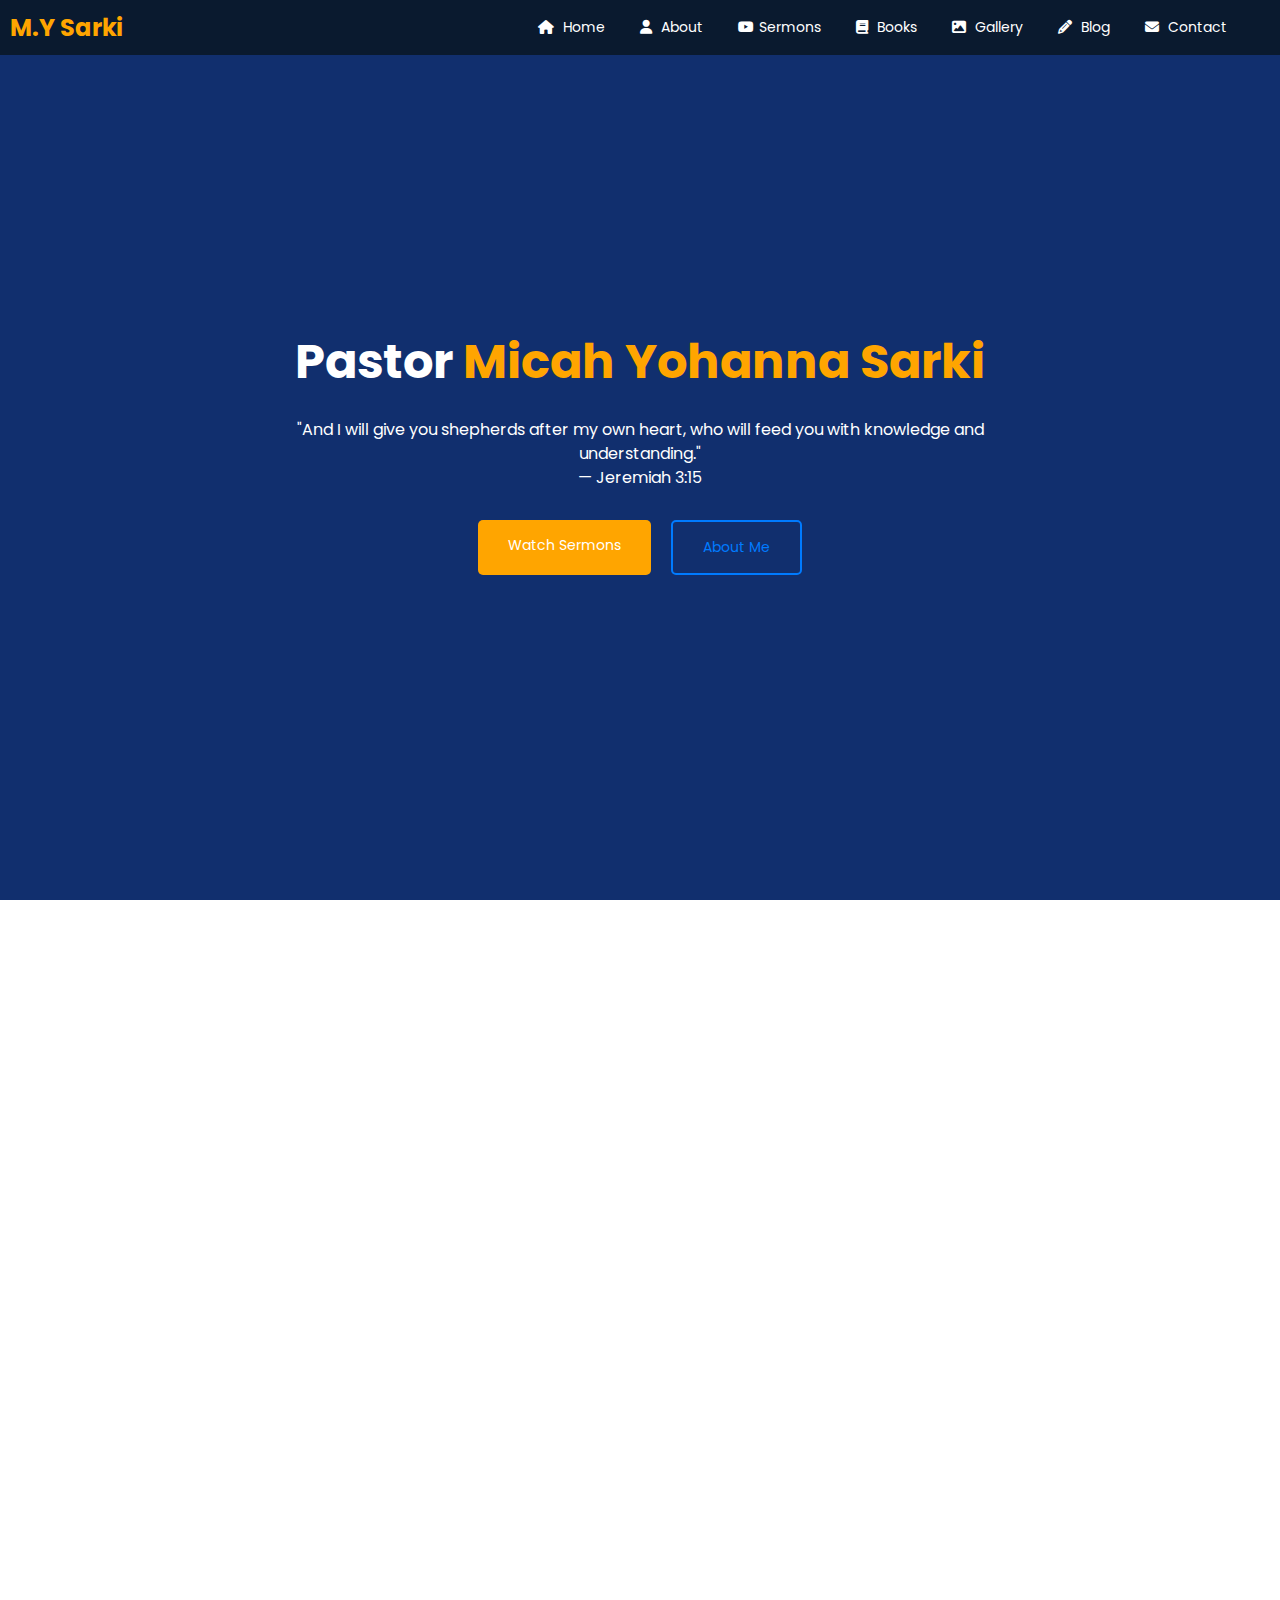
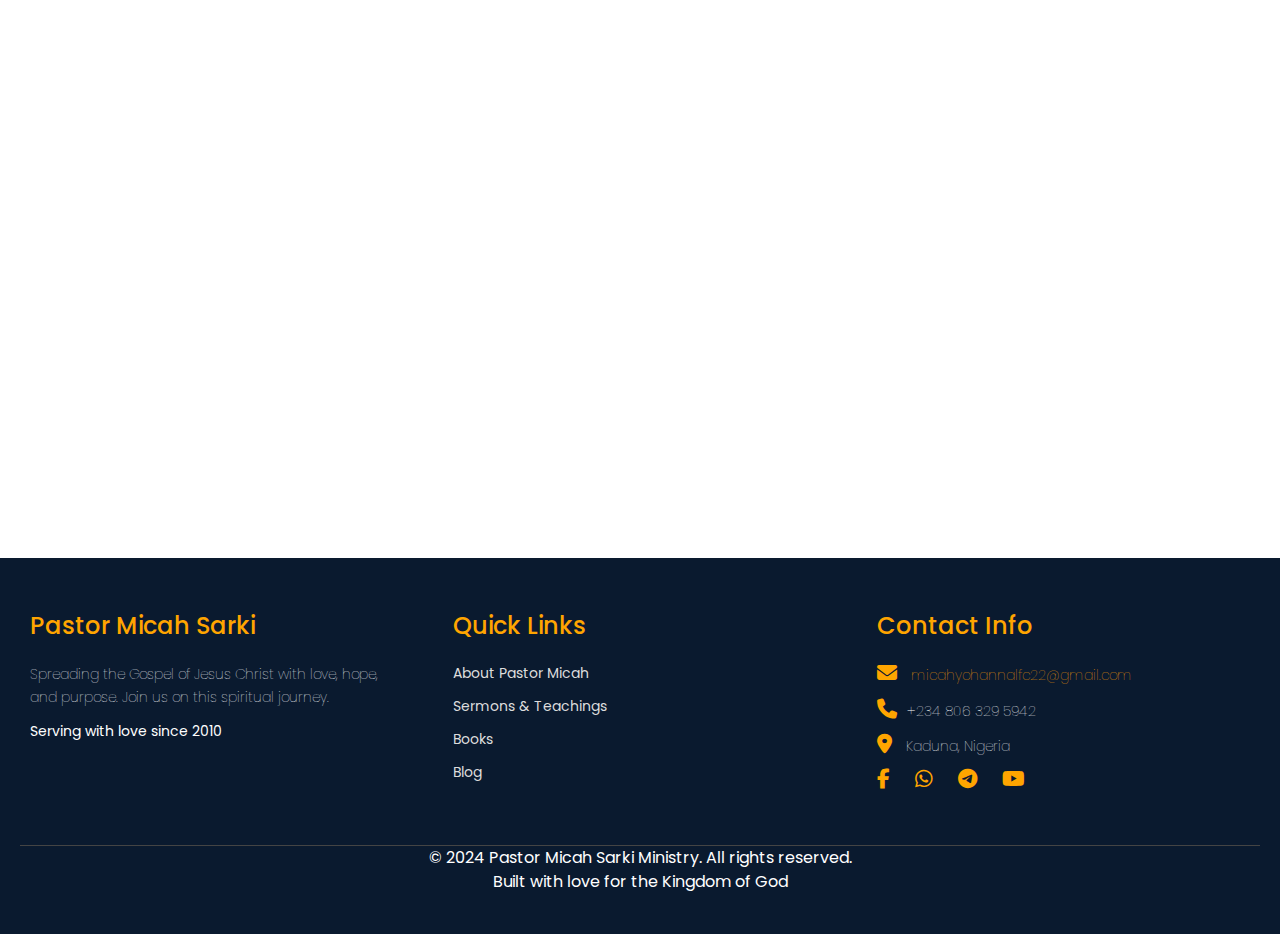
<file: index.html>
<!DOCTYPE html>
<html lang="en">
<head>
    <meta charset="UTF-8">
    <meta name="viewport" content="width=device-width, initial-scale=1.0">
    <title>M.Y Sarki</title> 
    <link href="https://fonts.googleapis.com/css?family=Poppins:400,500,700&display=swap" rel="stylesheet">
    <link rel="stylesheet" href="https://cdnjs.cloudflare.com/ajax/libs/font-awesome/6.4.2/css/all.min.css">
   <link rel="stylesheet" href="homepage.css">
</head>
<body>
   <header>
  <nav>
    <div class="logo">
      <h3>M.Y Sarki</h3>
    </div>

    <div class="hamburger" id="hamburger">
      <span></span>
      <span></span>
      <span></span>
    </div>

    <div class="nav-links" id="nav-links">
      <a href="index.html"><i class="fa fa-home"></i> Home</a>
      <a href="about/index.html"><i class="fa fa-user"></i> About</a>
      <a href="https://www.youtube.com/" target="_blank"><i class="fab fa-youtube" aria-hidden="true"></i>Sermons</a>
      <a href="#blog"><i class="fa fa-book" aria-hidden="true"></i> Books</a>
      <a href="#contact"><i class="fa fa-image" aria-hidden="true"></i> Gallery</a>
      <a href="#resume"><i class="fa fa-pencil-alt" aria-hidden="true"></i> Blog</a>
      <a href="#resume"><i class="fa fa-envelope"></i> Contact</a>
    </div>
  </nav>
</header>


    <section class="hero">
  <div class="hero-overlay"></div>
  <div class="hero-content">
    <h1><span style="color: #fff;">Pastor</span> Micah Yohanna Sarki</h1>
    <p>"And I will give you shepherds after my own heart, who will feed you with knowledge and understanding." <br>— Jeremiah 3:15</p>
    <div class="hero-buttons">
      <a href="#sermons" class="btn">Watch Sermons</a>
      <a href="/about/index.html" class="btn btn-secondary">About Me</a>
    </div>
  </div>
</section>

<section class="ministry-welcome">
  <h2>Welcome to my Ministry.</h2>
  <p>
    Pastor Micah Yohanna Sarki is dedicated to sharing God's love and truth through powerful preaching, inspiring books, and authentic community fellowship.
  </p>

  <section class="sermon-cards">
  <div class="card">
    <i class="fa fa-church"></i>
    <h3>Inspiring Sermons</h3>
    <p>
      Watch powerful messages that will strengthen your faith and guide your spiritual journey.
    </p>
    <a href="#sermons" class="learn-more">Learn More →</a>
  </div>

  <div class="card">
    <i class="fa fa-book"></i>
    <h3>Spiritual Books</h3>
    <p>
      Discover Pastor Micah's collection of books designed to deepen your relationship with God.
    </p>
    <a href="#books" class="learn-more">Learn More →</a>
  </div>

  <div class="card">
    <i class="fa fa-users"></i>
    <h3>Community</h3>
    <p>
      Join a loving community of believers growing together in faith and fellowship.
    </p>
    <a href="#community" class="learn-more">Learn More →</a>
  </div>

  <div class="card">
    <i class="fa fa-newspaper"></i>
    <h3>Ministry Updates</h3>
    <p>
      Stay connected with the latest ministry news, events, and spiritual insights.
    </p>
    <a href="#updates" class="learn-more">Learn More →</a>
  </div>
</section>

<section class="stay-connected">
  <h2>Stay Connected</h2>
  <p>
    Join our community and never miss an inspiring message, book release, or ministry update.
  </p>
  <div class="connected-buttons">
    <a href="#contact" class="btn">Get In Touch</a>
    <a href="#blog" class="btn btn-secondary">Read Our Blog</a>
  </div>
</section>

  </div>
</section>


<!-- Footer -->

<footer class="footer">
  <div class="footer-content">

    <div class="footer-item">
      <h3>Pastor Micah Sarki</h3>
      <p>
        Spreading the Gospel of Jesus Christ with love, hope, and purpose. Join us on this spiritual journey.
      </p>
      <p><strong>Serving with love since 2010</strong></p>
    </div>

    <div class="footer-item">
      <h3>Quick Links</h3>
      <ul>
        <li><a href="#about">About Pastor Micah</a></li>
        <li><a href="#sermons">Sermons & Teachings</a></li>
        <li><a href="#books">Books</a></li>
        <li><a href="#blog">Blog</a></li>
      </ul>
    </div>

    <div class="footer-item">
    <h3>Contact Info</h3>
    <p><i class="fa fa-envelope"></i> <a href="mailto:micahyohannalfc22@gmail.com">micahyohannalfc22@gmail.com</a></p>
    <p><i class="fa fa-phone"></i>+234 806 329 5942 </p>
    <p><i class="fa fa-map-marker-alt"></i> Kaduna, Nigeria</p>
    <div class="footer-social">
        <a href="https://www.facebook.com/share/1Bt16zBfiv/" target="_blank"><i class="fab fa-facebook-f"></i></a>
        <a href="https://wa.me/2348063295942" target="_blank"><i class="fab fa-whatsapp"></i></a>
        <a href="https://t.me/Mczumy86" target="_blank"><i class="fab fa-telegram"></i></a>
        <a href="https://youtube.com/@micahysarki7388?si=BwKT7SOUT0bOYCPp" target="_blank"><i class="fab fa-youtube"></i></a>
    </div>

  </div>
    </div>

  <div class="footer-bottom">
    <p>© 2024 Pastor Micah Sarki Ministry. All rights reserved.</p>
    <p>Built with love for the Kingdom of God</p>
  </div>
</footer>


<script src="home.js"></script>
</body>
</html>
</file>
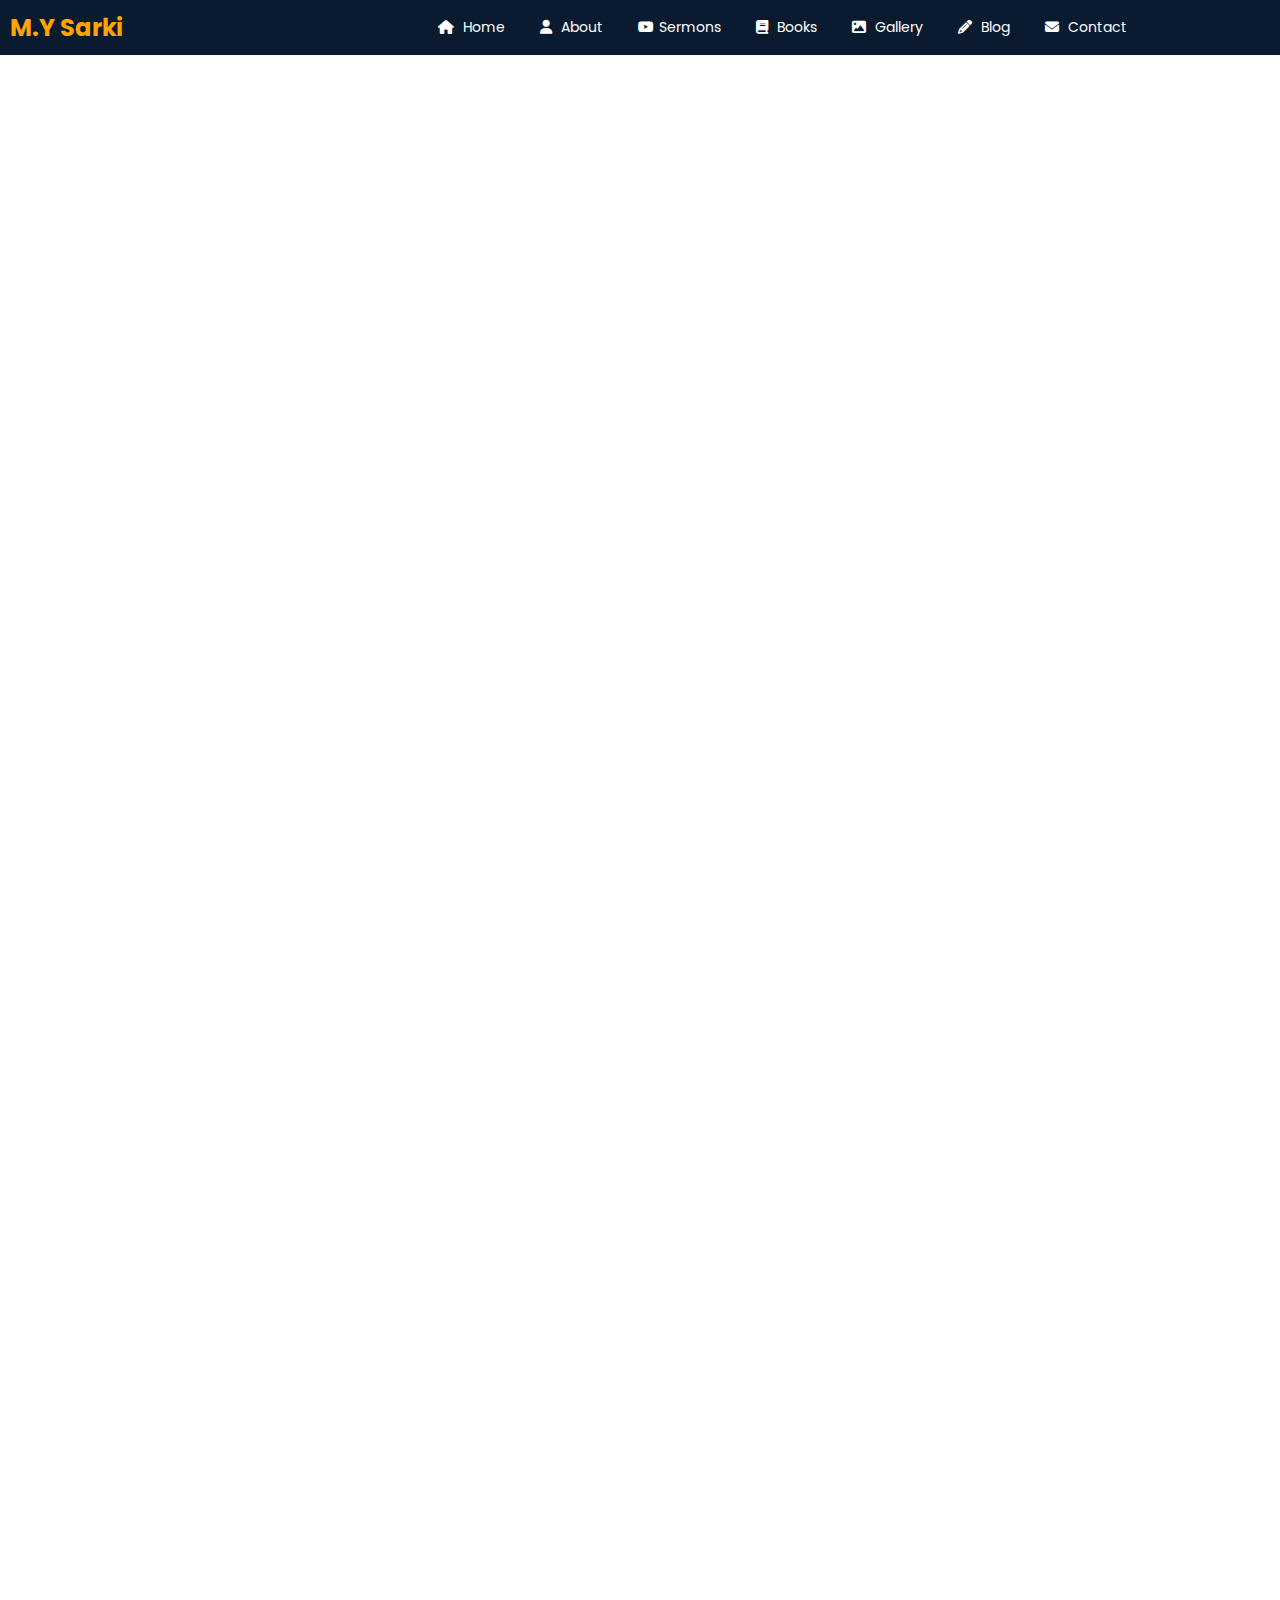
<file: about/index.html>
<!DOCTYPE html>
<html lang="en">
<head>
    <meta charset="UTF-8">
    <meta name="viewport" content="width=device-width, initial-scale=1.0">
    <title>About Me</title>
    <link href="https://fonts.googleapis.com/css?family=Poppins:400,500,700&display=swap" rel="stylesheet">
    <link rel="stylesheet" href="https://cdnjs.cloudflare.com/ajax/libs/font-awesome/6.4.2/css/all.min.css">
    <link rel="stylesheet" href="aboutStyle.css">

</head>
<body>
     <header>
  <nav>
    <div class="logo">
      <h3>M.Y Sarki</h3>
    </div>

    <div class="hamburger" id="hamburger">
      <span></span>
      <span></span>
      <span></span>
    </div>

    <div class="nav-links" id="nav-links">
     <a href="../"><i class="fa fa-home"></i> Home</a>
      <a href="/about/index.html"><i class="fa fa-user"></i> About</a>
      <a href="https://www.youtube.com/" target="_blank"><i class="fab fa-youtube" aria-hidden="true"></i>Sermons</a>
      <a href="#blog"><i class="fa fa-book" aria-hidden="true"></i> Books</a>
      <a href="#contact"><i class="fa fa-image" aria-hidden="true"></i> Gallery</a>
      <a href="#resume"><i class="fa fa-pencil-alt" aria-hidden="true"></i> Blog</a>
      <a href="#resume"><i class="fa fa-envelope"></i> Contact</a>
    </div>
  </nav>
</header>

<section class="hero">
    <div class="hero-content">
        <div>
            <h1> <span style="color: white;">About Pastor </span>Micah Y Sarki</h1>
            <p>I am Pastor Micah Yohanna Sarki, dedicated to sharing God's love and truth through powerful preaching, inspiring books, and 
              authentic community fellowship.</p>
             <p> Pastor Micah Yohanna Sarki is a devoted servant of God with roots in Kano State. He has been called to lead and prepare 
              individuals to fulfill their divine purpose and to guide God's people through sound biblical teachings and intentional youth
               mentoring programs. </p>

<p>With over a decade of experience as a clergy member, he is dedicated to bringing revival to communities. He is a seasoned speaker,
   ministering across Nigeria, and also serves as a missionary in the Niger Republic, driven by a strong desire to reach the Sahara 
   nations.
            </p>
        </div>
        <img src="about-img/profile-pic2.jpeg" alt="Pastor Micah Yohanna Sarki">
    </div>
</section>

<section class="ministry-journey">
  <div class="container">
    <h2>Ministry Journey</h2>
    <p>
      Pastor Micah Yohanna Sarki's journey into ministry began at a young age when he felt the calling of God upon his life. Born and raised in Nigeria, he witnessed firsthand the transformative power of the Gospel in his community and family.
    </p>
    <p>
      After completing his theological education, Pastor Micah began serving in various capacities within the church. His passion for teaching and preaching quickly became evident as he demonstrated a unique ability to make complex biblical truths accessible to people from all walks of life.
    </p>
    <p>
      Throughout his ministry, Pastor Micah has been committed to three core principles: authentic biblical teaching, compassionate pastoral care, and practical application of God's word in daily life. These principles have guided his approach to ministry and have been instrumental in the growth and development of the congregations he has served.
    </p>
    <p>
      Today, Pastor Micah continues to serve with the same passion and dedication that marked the beginning of his ministry. Through his preaching, writing, and pastoral care, he remains committed to helping people discover and fulfill God's purpose for their lives.
    </p>
  </div>
</section>

<section class="mission-vision">
  <div class="mv-container">

    <div class="mv-card">
      <h2><i class="fa fa-bullseye" aria-hidden="true"></i> Mission</h2>
      <p>
        To preach the Gospel of Jesus Christ with clarity and compassion, equipping believers for spiritual growth and empowering them to make a positive impact in their communities. We are committed to teaching God's word with integrity and helping people discover their divine purpose.
      </p>
    </div>

    <div class="mv-card">
      <h2><i class="fa fa-eye" aria-hidden="true"></i> Vision</h2>
      <p>
        To see a generation of believers who are deeply rooted in God's word, passionately committed to His kingdom, and actively engaged in transforming their world through love, service, and the power of the Gospel. We envision communities touched by the love of Christ and lives transformed by His grace.
      </p>
    </div>

  </div>
</section>

<section class="core-values">
  <h2>Core Values</h2>
  <div class="values-container">

    <div class="value-card">
      <i class="fa fa-heart" aria-hidden="true" style="color:#e74c3c;"></i>
      <h3> Love</h3>
      <p>
        I believe that love is the foundation of all ministry. Every action we take is motivated by God's love for us and our love for others.
      </p>
    </div>

    <div class="value-card">
      <i class="fa fa-balance-scale" aria-hidden="true" style="color:#2980b9;"></i>
      <h3> Integrity</h3>
      <p>
        I am committed to honesty, transparency, and authenticity in all our dealings, ensuring that our lives reflect the character of Christ.
      </p>
    </div>

    <div class="value-card">
      <i class="fa fa-star" aria-hidden="true" style="color:#f1c40f;"></i>
      <h3>Excellence</h3>
      <p>
        I strive for excellence in everything we do, believing that God deserves our very best in service, worship, and ministry.
      </p>
    </div>
  </div>

  <!-- Call to action -->

  <section class="cta-section">
  <div class="cta-content">
    <img src="about-img/about-image.jpeg" alt="Pastor Micah Preaching" class="cta-image">
    <div class="cta-text">
      <p>
        Ready to ignite your church, conference, or event with the undiluted word of God? 
        Invite <strong>Pastor Micah Yohanna Sarki</strong> to minister and watch lives be transformed.
      </p>
      <a href="#contact" class="cta-button">Book Me to Preach</a>
      <a href="#contact" class="cta-button">Book An Appointment</a>
    </div>
  </div>
</section>


<!-- Footer -->

<footer class="footer">
  <div class="footer-content">

    <div class="footer-item">
      <h3>Pastor Micah Sarki</h3>
      <p>
        Spreading the Gospel of Jesus Christ with love, hope, and purpose. Join us on this spiritual journey.
      </p>
      <p><strong>Serving with love since 2010</strong></p>
    </div>

    <div class="footer-item">
      <h3>Quick Links</h3>
      <ul>
        <li><a href="#about">About Pastor Micah</a></li>
        <li><a href="#sermons">Sermons & Teachings</a></li>
        <li><a href="#books">Books</a></li>
        <li><a href="#blog">Blog</a></li>
      </ul>
    </div>

    <div class="footer-item">
    <h3>Contact Info</h3>
    <p><i class="fa fa-envelope"></i> <a href="mailto:micahyohannalfc22@gmail.com">micahyohannalfc22@gmail.com</a></p>
    <p><i class="fa fa-phone"></i>+234 806 329 5942 </p>
    <p><i class="fa fa-map-marker-alt"></i> Kaduna, Nigeria</p>
    <div class="footer-social">
        <a href="https://www.facebook.com/share/1Bt16zBfiv/" target="_blank"><i class="fab fa-facebook-f"></i></a>
        <a href="https://wa.me/2348063295942" target="_blank"><i class="fab fa-whatsapp"></i></a>
        <a href="https://t.me/Mczumy86" target="_blank"><i class="fab fa-telegram"></i></a>
        <a href="https://youtube.com/@micahysarki7388?si=BwKT7SOUT0bOYCPp" target="_blank"><i class="fab fa-youtube"></i></a>
    </div>

  </div>
    </div>

  <div class="footer-bottom">
    <p>© 2024 Pastor Micah Sarki Ministry. All rights reserved.</p>
    <p>Built with love for the Kingdom of God</p>
  </div>
</footer>

<script src="about.js"></script>
</body>
</html>
</file>
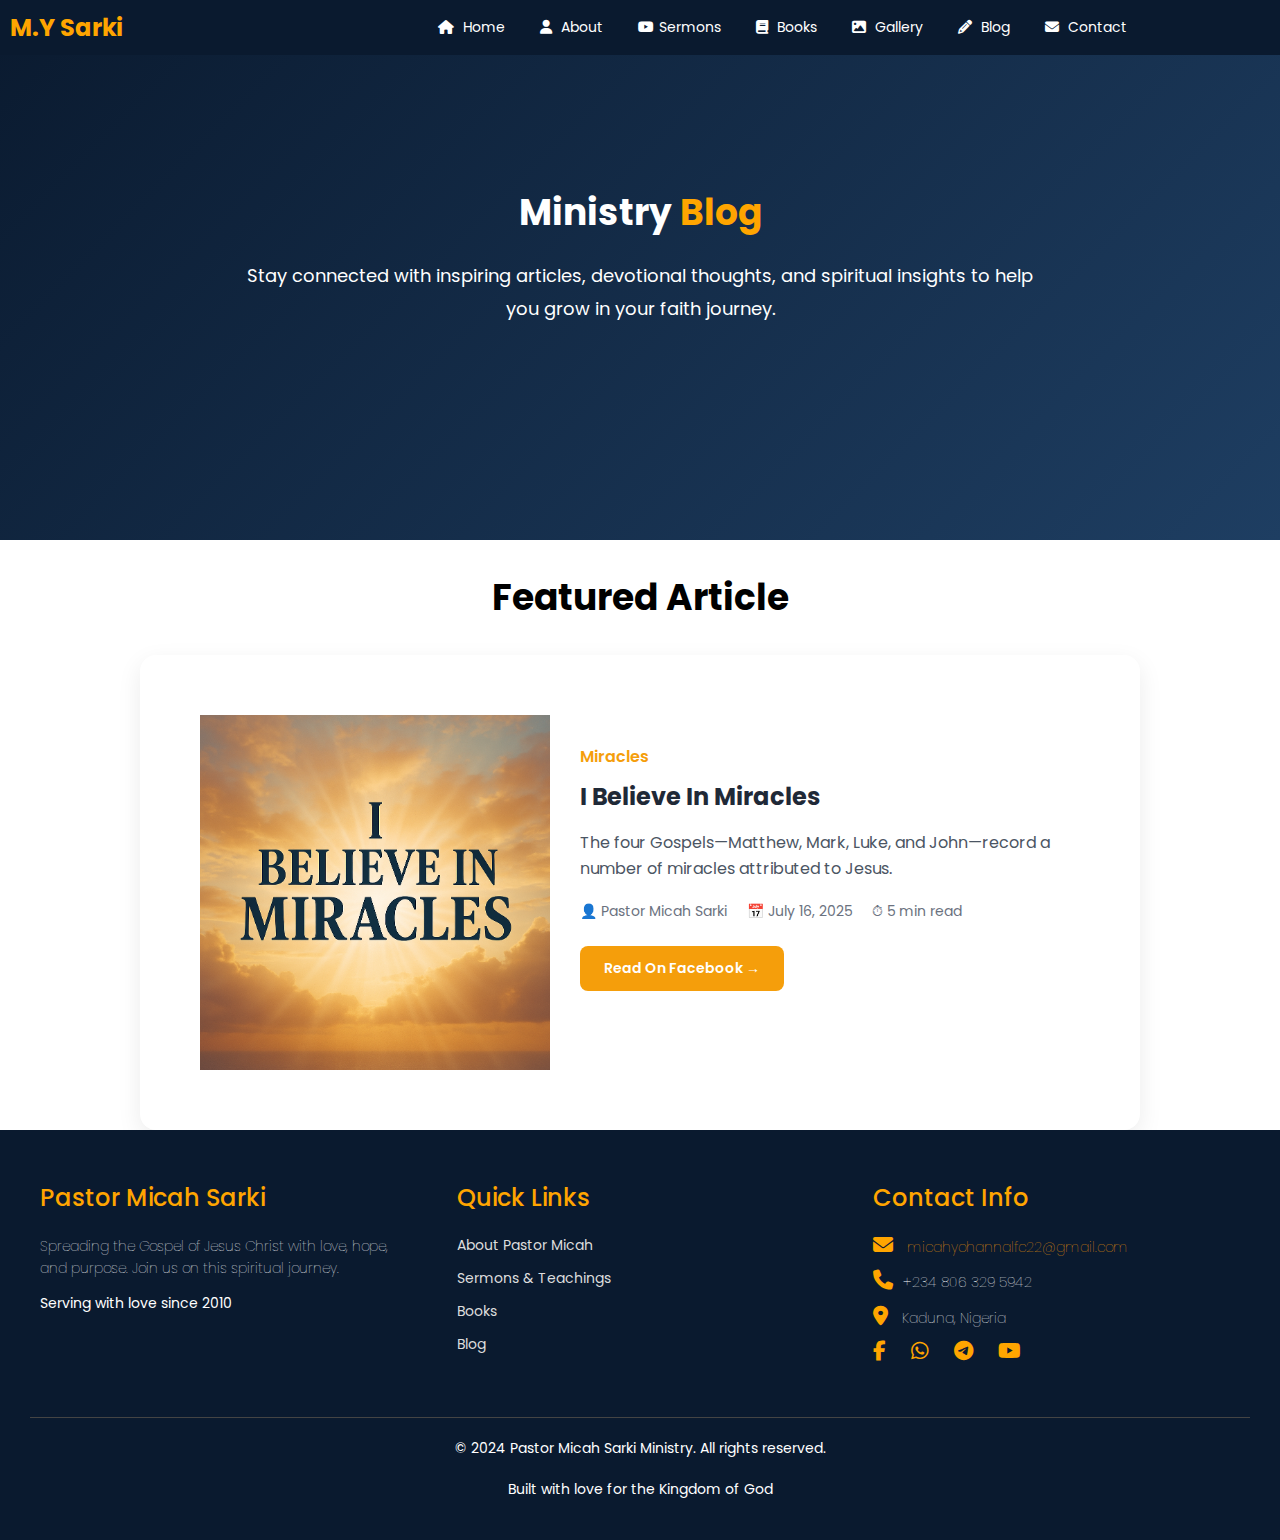
<file: blog/index.html>
<!DOCTYPE html>
<html lang="en">
<head>
    <meta charset="UTF-8">
    <meta name="viewport" content="width=device-width, initial-scale=1.0">
      <link href="https://fonts.googleapis.com/css?family=Poppins:400,500,700&display=swap" rel="stylesheet">
    <link rel="stylesheet" href="https://cdnjs.cloudflare.com/ajax/libs/font-awesome/6.4.2/css/all.min.css">
    <link rel="stylesheet" href="blog.css">
    <title>Books</title>
</head>
<body>

    
    <header>
  <nav>
    <div class="logo">
      <h3>M.Y Sarki</h3>
    </div>

    <div class="hamburger" id="hamburger">
      <span></span>
      <span></span>
      <span></span>
    </div>

    <div class="nav-links" id="nav-links">
     <a href="/M.Y.Sarki/index.html"><i class="fa fa-home"></i> Home</a>
      <a href="/M.Y.Sarki/about/index.html"><i class="fa fa-user"></i> About</a>
      <a href="https://www.youtube.com/" target="_blank"><i class="fab fa-youtube" aria-hidden="true"></i>Sermons</a>
      <a href="/M.Y.Sarki/books/index.html"><i class="fa fa-book" aria-hidden="true"></i> Books</a>
      <a href="/M.Y.Sarki/gallery/index.html"><i class="fa fa-image" aria-hidden="true"></i> Gallery</a>
      <a href="/M.Y.Sarki/blog/index.html"><i class="fa fa-pencil-alt" aria-hidden="true"></i> Blog</a>
      <a href="/M.Y.Sarki/contact/index.html"><i class="fa fa-envelope"></i> Contact</a>
    </div>
  </nav>
</header>

<!-- Hero Section -->

  <section class="hero-section">
    <div class="hero-content">
      <h1><span style="color: white;">Ministry </span>Blog</h1>
      <p>
        Stay connected with inspiring articles, devotional thoughts, and spiritual insights to help you grow in your faith journey.
      </p>
    </div>
  </section>
  <div class="featured-article"><h1>Featured Article</h1></div>
<div class="article-card">
  <div class="article-image">
    <img src="/images/blog-img.png" alt="Code image">
  </div>
  <div class="article-content">
    <p class="category">Miracles</p>
    <h2 class="title">I Believe In Miracles</h2>
    <p class="excerpt">
     The four Gospels—Matthew, Mark, Luke, and John—record a number of miracles attributed to Jesus.
    </p>
    <div class="article-meta">
      <span>👤 Pastor Micah Sarki</span>
      <span>📅 July 16, 2025</span>
      <span>⏱ 5 min read</span>
    </div>
    <a href="https://web.facebook.com/share/p/16ysi5HzYa/" class="read-button">Read On Facebook →</a>
  </div>
</div>



<!-- Footer -->

<footer class="footer">
  <div class="footer-content">

    <div class="footer-item">
      <h3>Pastor Micah Sarki</h3>
      <p>
        Spreading the Gospel of Jesus Christ with love, hope, and purpose. Join us on this spiritual journey.
      </p>
      <p><strong>Serving with love since 2010</strong></p>
    </div>

    <div class="footer-item">
      <h3>Quick Links</h3>
      <ul>
        <li><a href="#about">About Pastor Micah</a></li>
        <li><a href="#sermons">Sermons & Teachings</a></li>
        <li><a href="#books">Books</a></li>
        <li><a href="#blog">Blog</a></li>
      </ul>
    </div>

    <div class="footer-item">
    <h3>Contact Info</h3>
    <p><i class="fa fa-envelope"></i> <a href="mailto:micahyohannalfc22@gmail.com">micahyohannalfc22@gmail.com</a></p>
    <p><i class="fa fa-phone"></i>+234 806 329 5942 </p>
    <p><i class="fa fa-map-marker-alt"></i> Kaduna, Nigeria</p>
    <div class="footer-social">
        <a href="https://www.facebook.com/share/1Bt16zBfiv/" target="_blank"><i class="fab fa-facebook-f"></i></a>
        <a href="https://wa.me/2348063295942" target="_blank"><i class="fab fa-whatsapp"></i></a>
        <a href="https://t.me/Mczumy86" target="_blank"><i class="fab fa-telegram"></i></a>
        <a href="https://youtube.com/@micahysarki7388?si=BwKT7SOUT0bOYCPp" target="_blank"><i class="fab fa-youtube"></i></a>
    </div>

  </div>
    </div>

  <div class="footer-bottom">
    <p>© 2024 Pastor Micah Sarki Ministry. All rights reserved.</p>
    <p>Built with love for the Kingdom of God</p>
  </div>
</footer>   


<script src="blog.js"></script>
</body>
</html>
</file>
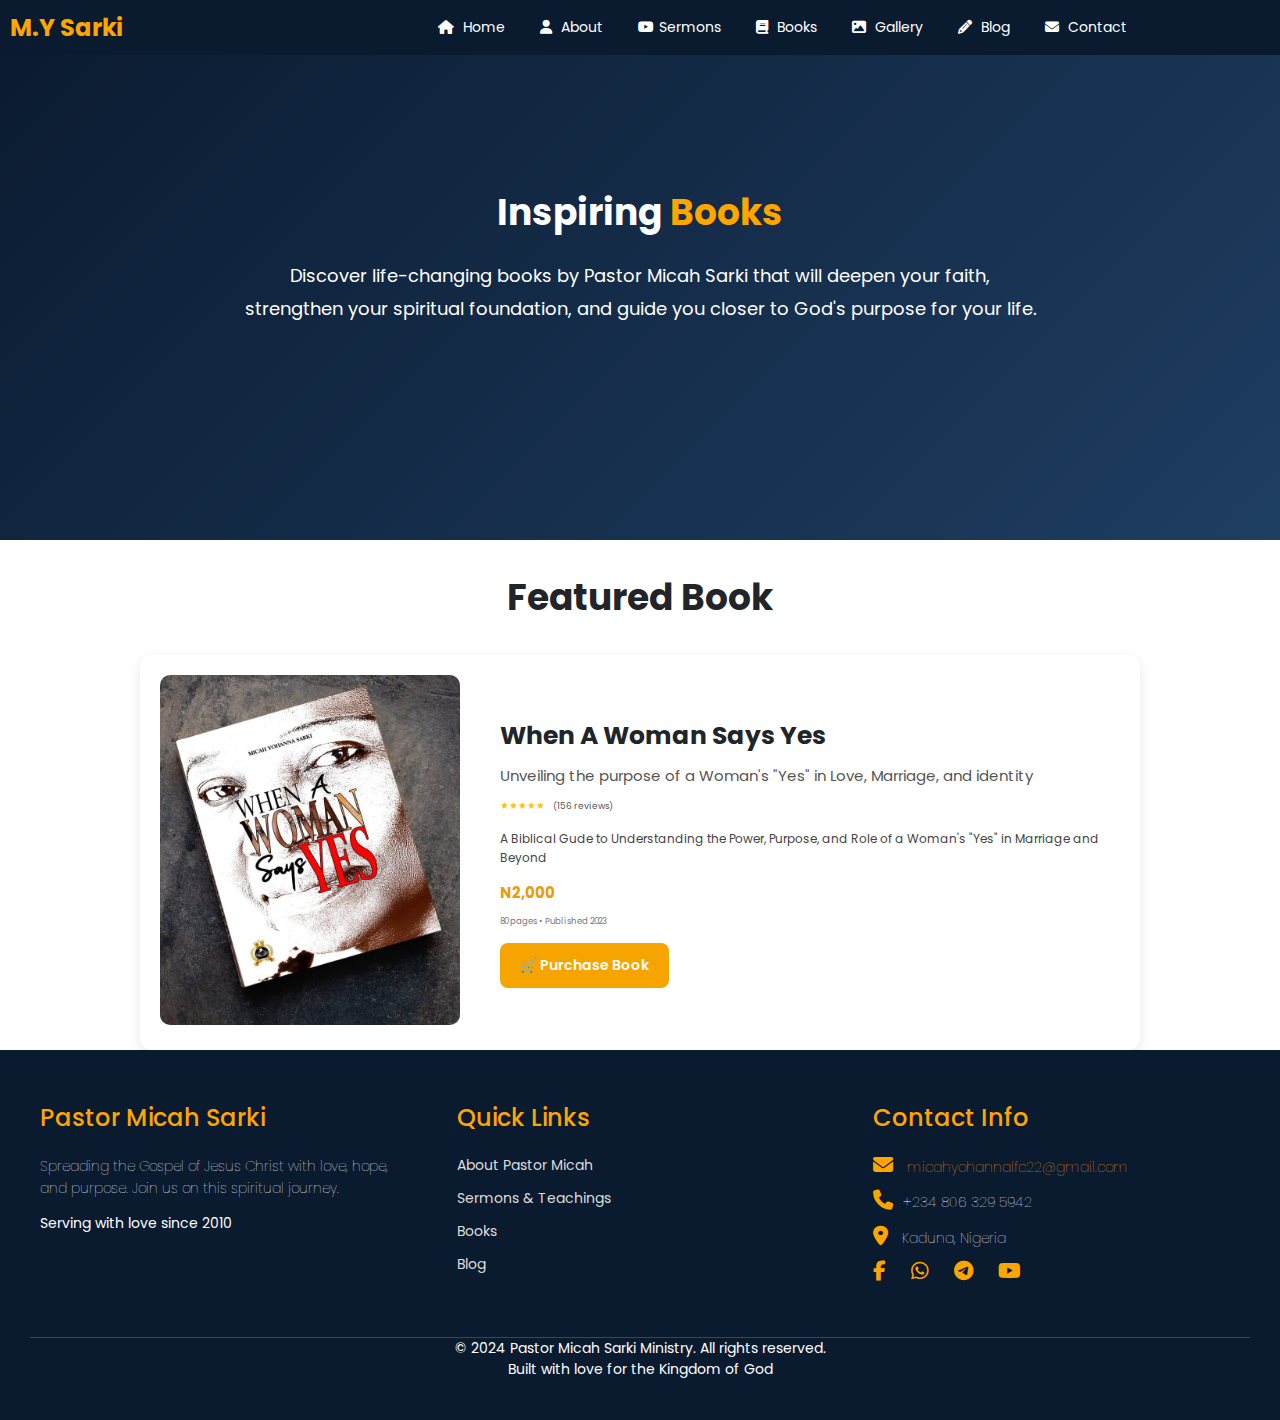
<file: books/index.html>
<!DOCTYPE html>
<html lang="en">
<head>
    <meta charset="UTF-8">
    <meta name="viewport" content="width=device-width, initial-scale=1.0">
      <link href="https://fonts.googleapis.com/css?family=Poppins:400,500,700&display=swap" rel="stylesheet">
    <link rel="stylesheet" href="https://cdnjs.cloudflare.com/ajax/libs/font-awesome/6.4.2/css/all.min.css">
    <link rel="stylesheet" href="books.css">
    <title>Books</title>
</head>
<body>

    
    <header>
  <nav>
    <div class="logo">
      <h3>M.Y Sarki</h3>
    </div>

    <div class="hamburger" id="hamburger">
      <span></span>
      <span></span>
      <span></span>
    </div>

    <div class="nav-links" id="nav-links">
     <a href="/M.Y.Sarki/index.html"><i class="fa fa-home"></i> Home</a>
      <a href="/M.Y.Sarki/about/index.html"><i class="fa fa-user"></i> About</a>
      <a href="https://www.youtube.com/" target="_blank"><i class="fab fa-youtube" aria-hidden="true"></i>Sermons</a>
      <a href="/M.Y.Sarki/books/index.html"><i class="fa fa-book" aria-hidden="true"></i> Books</a>
      <a href="#contact"><i class="fa fa-image" aria-hidden="true"></i> Gallery</a>
      <a href="#resume"><i class="fa fa-pencil-alt" aria-hidden="true"></i> Blog</a>
      <a href="#resume"><i class="fa fa-envelope"></i> Contact</a>
    </div>
  </nav>
</header>

<!-- Hero Section -->

  <section class="hero-section">
    <div class="hero-content">
      <h1><span style="color: white;">Inspiring </span>Books</h1>
      <p>
        Discover life-changing books by Pastor Micah Sarki that will deepen your faith, strengthen your spiritual foundation, and guide you closer to God's purpose for your life.
      </p>
    </div>
  </section>

  
  <div class="featured-book">
    <h1>Featured Book</h1>
  </div>

  <div class="book-container">
    <div class="book-image">
      <img src="book-cover.jpg" alt="Book Cover">
    </div>

    <div class="book-details">
      <h2>When A Woman Says Yes</h2>
      <p class="subtitle">Unveiling the purpose of a Woman's "Yes" in Love, Marriage, and identity</p>

      <div class="rating">
        ★★★★★ <span class="reviews">(156 reviews)</span>
      </div>

      <p class="book-description">
       A Biblical Gude to Understanding the Power, Purpose, and Role of a Woman's "Yes" in Marriage and Beyond
      </p>

      <p class="price">N2,000</p>
      <p class="meta">80 pages • Published 2023</p>

      <div class="buttons">
        <a href="https://wa.me/c/2348156669559" class="purchase-btn" target="_blank">🛒 Purchase Book</a>

      </div>
    </div>
  </div>




 

<!-- Footer -->

<footer class="footer">
  <div class="footer-content">

    <div class="footer-item">
      <h3>Pastor Micah Sarki</h3>
      <p>
        Spreading the Gospel of Jesus Christ with love, hope, and purpose. Join us on this spiritual journey.
      </p>
      <p><strong>Serving with love since 2010</strong></p>
    </div>

    <div class="footer-item">
      <h3>Quick Links</h3>
      <ul>
        <li><a href="#about">About Pastor Micah</a></li>
        <li><a href="#sermons">Sermons & Teachings</a></li>
        <li><a href="#books">Books</a></li>
        <li><a href="#blog">Blog</a></li>
      </ul>
    </div>

    <div class="footer-item">
    <h3>Contact Info</h3>
    <p><i class="fa fa-envelope"></i> <a href="mailto:micahyohannalfc22@gmail.com">micahyohannalfc22@gmail.com</a></p>
    <p><i class="fa fa-phone"></i>+234 806 329 5942 </p>
    <p><i class="fa fa-map-marker-alt"></i> Kaduna, Nigeria</p>
    <div class="footer-social">
        <a href="https://www.facebook.com/share/1Bt16zBfiv/" target="_blank"><i class="fab fa-facebook-f"></i></a>
        <a href="https://wa.me/2348063295942" target="_blank"><i class="fab fa-whatsapp"></i></a>
        <a href="https://t.me/Mczumy86" target="_blank"><i class="fab fa-telegram"></i></a>
        <a href="https://youtube.com/@micahysarki7388?si=BwKT7SOUT0bOYCPp" target="_blank"><i class="fab fa-youtube"></i></a>
    </div>

  </div>
    </div>

  <div class="footer-bottom">
    <p>© 2024 Pastor Micah Sarki Ministry. All rights reserved.</p>
    <p>Built with love for the Kingdom of God</p>
  </div>
</footer>   

  
<script src="/home.js"></script>
</body>
</html>
</file>
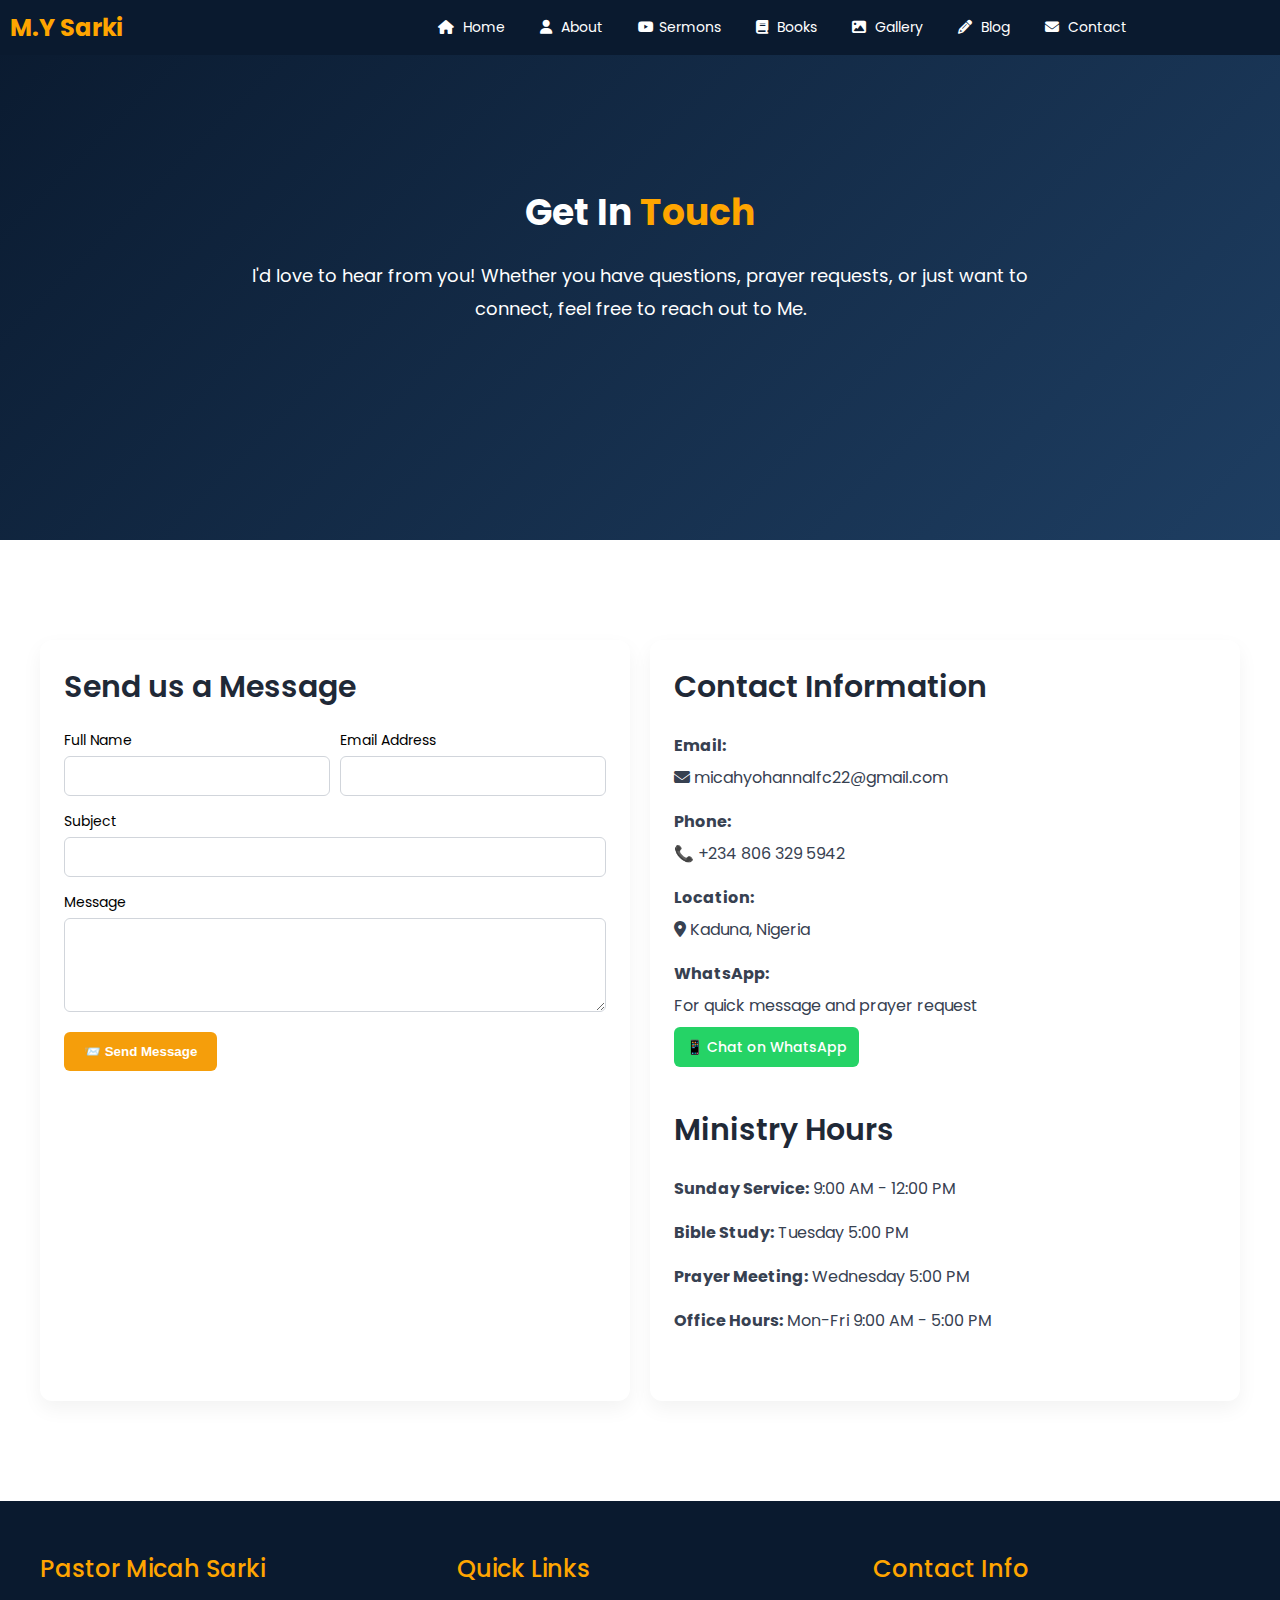
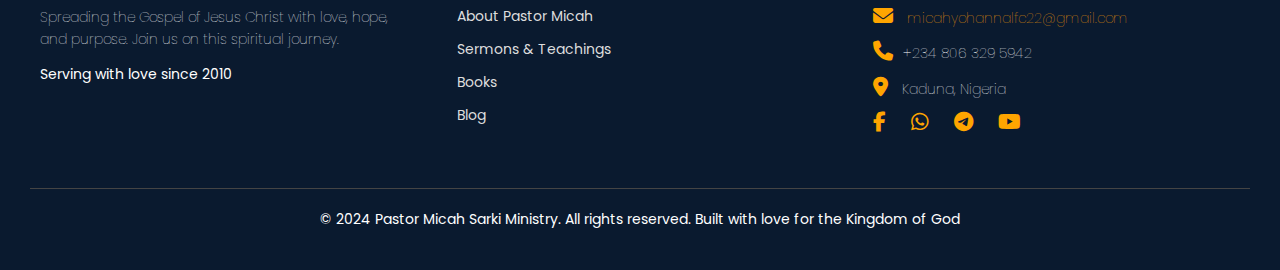
<file: contact/index.html>
<!DOCTYPE html>
<html lang="en">
<head>
    <meta charset="UTF-8">
    <meta name="viewport" content="width=device-width, initial-scale=1.0">
      <link href="https://fonts.googleapis.com/css?family=Poppins:400,500,700&display=swap" rel="stylesheet">
    <link rel="stylesheet" href="https://cdnjs.cloudflare.com/ajax/libs/font-awesome/6.4.2/css/all.min.css">
    <link rel="stylesheet" href="contact.css">
    <title>Contact</title>
</head>
<body>

    
    <header>
  <nav>
    <div class="logo">
      <h3>M.Y Sarki</h3>
    </div>

    <div class="hamburger" id="hamburger">
      <span></span>
      <span></span>
      <span></span>
    </div>

    <div class="nav-links" id="nav-links">
     <a href="/M.Y.Sarki/index.html"><i class="fa fa-home"></i> Home</a>
      <a href="/M.Y.Sarki/about/index.html"><i class="fa fa-user"></i> About</a>
      <a href="https://www.youtube.com/" target="_blank"><i class="fab fa-youtube" aria-hidden="true"></i>Sermons</a>
      <a href="/M.Y.Sarki/books/index.html"><i class="fa fa-book" aria-hidden="true"></i> Books</a>
      <a href="/M.Y.Sarki/gallery/index.html"><i class="fa fa-image" aria-hidden="true"></i> Gallery</a>
      <a href="/M.Y.Sarki/blog/index.html"><i class="fa fa-pencil-alt" aria-hidden="true"></i> Blog</a>
      <a href="/M.Y.Sarki/contact/index.html"><i class="fa fa-envelope"></i> Contact</a>
    </div>
  </nav>
</header>


  <section class="hero-section">
    <div class="hero-content">
       <h1><span style="color: white;">Get  In </span> Touch</h1>
      <p>
      I'd love to hear from you! Whether you have questions, prayer requests, or just want to connect, feel free to reach out to Me. </p>
    </div>
  </section>

  <section class="contact-section">
    <div class="contact-card">
      <h2>Send us a Message</h2>
    <form action="https://formspree.io/f/myzpprav" method="POST" class="contact-form">
      <div class="form-row">
        <div class="form-group">
        <label for="full-name">Full Name</label>
        <input id="full-name" type="text" name="name" required /> 
        </div>

         <div class="form-group">
        <label for="email-address">Email Address</label>
        <input id="email-address" type="email" name="email" required />
        </div> 
        </div>
      <div class="form-group">
        <label for="subject">Subject</label>
        <input id="subject" type="text" name="subject" required />
      </div>
      <div class="form-group">
        <label for="message">Message</label>
        <textarea id="message" name="message" rows="4" required></textarea>
      </div>
      <button type="submit">📨 Send Message</button>
    </form>
    </div>

    <div class="info-card">
      <h2>Contact Information</h2>
    <p><strong>Email:</strong><br> <i class="fa fa-envelope"></i> 
        micahyohannalfc22@gmail.com
      </p>
      <p><strong>Phone:</strong><br>
        📞 +234 806 329 5942
        
      </p>
    <p><strong>Location:</strong> <br>
        <i class="fa fa-map-marker-alt"></i> Kaduna, Nigeria
    </p>
    <p><strong>WhatsApp:</strong><br>
      For quick message and prayer request<br>
      <a href="https://wa.me/2348063295942" class="whatsapp-btn">📱 Chat on WhatsApp</a>
      </p>

       <div class="hours-card">
      <h2>Ministry Hours</h2>
      <p><strong>Sunday Service:</strong> 9:00 AM - 12:00 PM</p>
      <p><strong>Bible Study:</strong> Tuesday 5:00 PM</p>
      <p><strong>Prayer Meeting:</strong> Wednesday 5:00 PM</p>
      <p><strong>Office Hours:</strong> Mon-Fri 9:00 AM - 5:00 PM</p>
    </div>
    </div>

   
  </section>


  

<!-- Footer -->

<footer class="footer">
  <div class="footer-content">

    <div class="footer-item">
      <h3>Pastor Micah Sarki</h3>
      <p>
        Spreading the Gospel of Jesus Christ with love, hope, and purpose. Join us on this spiritual journey.
      </p>
      <p><strong>Serving with love since 2010</strong></p>
    </div>

    <div class="footer-item">
      <h3>Quick Links</h3>
      <ul>
        <li><a href="/M.Y.Sarki/about/index.html">About Pastor Micah</a></li>
        <li><a href="/M.Y.Sarki/sermon/index.html">Sermons & Teachings</a></li>
        <li><a href="/M.Y.Sarki/books/index.html">Books</a></li>
        <li><a href="/M.Y.Sarki/blog/index.html">Blog</a></li>
      </ul>
    </div>

    <div class="footer-item">
    <h3>Contact Info</h3>
    <p><i class="fa fa-envelope"></i> <a href="mailto:micahyohannalfc22@gmail.com">micahyohannalfc22@gmail.com</a></p>
    <p><i class="fa fa-phone"></i>+234 806 329 5942 </p>
    <p><i class="fa fa-map-marker-alt"></i> Kaduna, Nigeria</p>
    <div class="footer-social">
        <a href="https://www.facebook.com/share/1Bt16zBfiv/" target="_blank"><i class="fab fa-facebook-f"></i></a>
        <a href="https://wa.me/2348063295942" target="_blank"><i class="fab fa-whatsapp"></i></a>
        <a href="https://t.me/Mczumy86" target="_blank"><i class="fab fa-telegram"></i></a>
        <a href="https://youtube.com/@micahysarki7388?si=BwKT7SOUT0bOYCPp" target="_blank"><i class="fab fa-youtube"></i></a>
    </div>

  </div>
    </div>

    

  <div class="footer-bottom">
    <p>© 2024 Pastor Micah Sarki Ministry. All rights reserved.
    Built with love for the Kingdom of God</p>
  </div>
</footer>   

<script src="contact.js"></script>
</body>
</html>
</file>
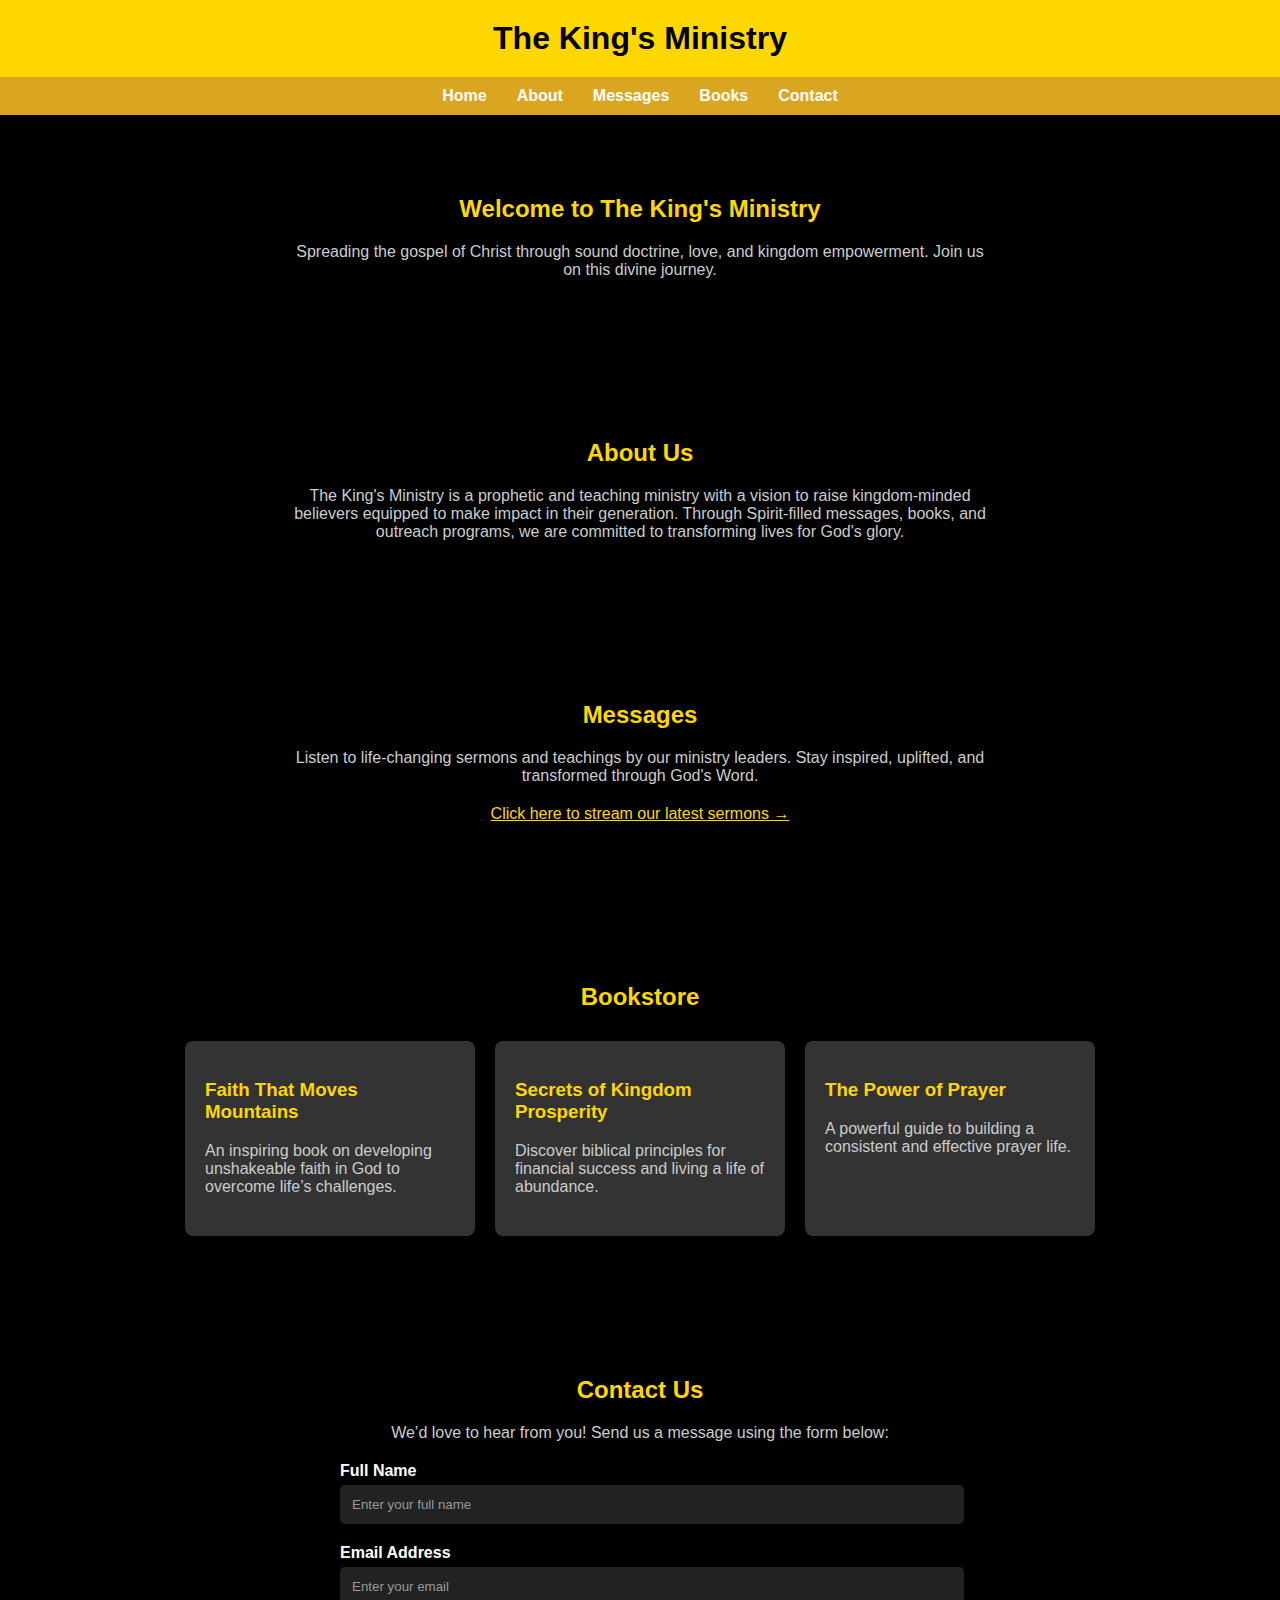
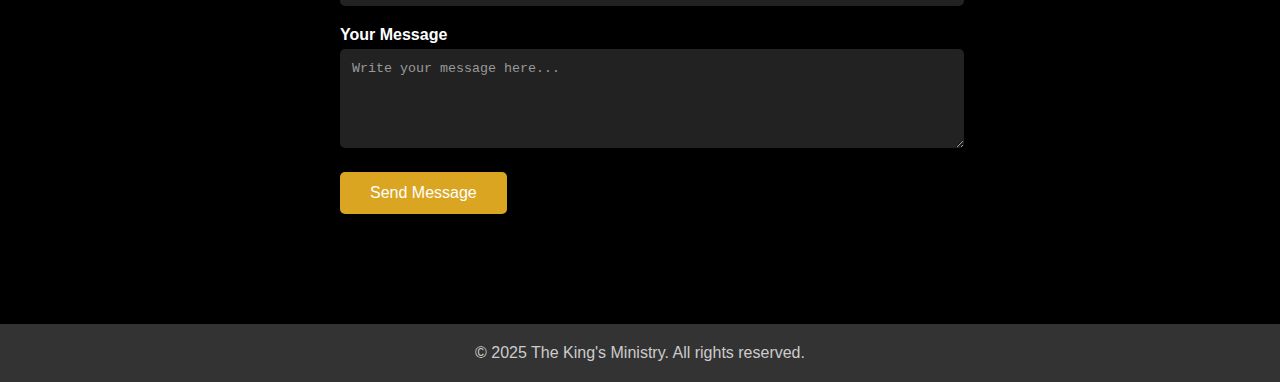
<file: images/index.html>
<!DOCTYPE html>
<html lang="en">
<head>
  <meta charset="UTF-8">
  <meta name="viewport" content="width=device-width, initial-scale=1.0">
  <title>The King's Ministry</title>
  <style>
    body {
      margin: 0;
      font-family: 'Poppins', sans-serif;
      background-color: #000000;
      color: #FFFFFF;
    }

    header {
      background-color: #FFD700;
      padding: 20px;
      text-align: center;
    }

    header h1 {
      margin: 0;
      color: #000000;
    }

    nav {
      background-color: #DAA520;
      display: flex;
      justify-content: center;
      flex-wrap: wrap;
      padding: 10px;
    }

    nav a {
      color: #FFFFFF;
      text-decoration: none;
      margin: 0 15px;
      font-weight: bold;
    }

    nav a:hover {
      background: linear-gradient(90deg, #FFD700, #DAA520);
      color: #000000;
      padding: 5px 10px;
      border-radius: 5px;
    }

    .section {
      padding: 60px 20px;
      text-align: center;
    }

    .section h2 {
      color: #FFD700;
      margin-bottom: 20px;
    }

    .section p {
      max-width: 700px;
      margin: 0 auto 20px;
      color: #CCCCCC;
    }

    .books {
      display: flex;
      flex-wrap: wrap;
      justify-content: center;
      gap: 20px;
      margin-top: 30px;
    }

    .book {
      background-color: #333333;
      border-radius: 8px;
      padding: 20px;
      max-width: 250px;
      text-align: left;
    }

    .book h3 {
      color: #FFD700;
    }

    .book p {
      color: #CCCCCC;
    }

    form {
      max-width: 600px;
      margin: 0 auto;
      text-align: left;
    }

    form label {
      display: block;
      margin-bottom: 5px;
      font-weight: bold;
    }

    form input, form textarea {
      width: 100%;
      padding: 12px;
      margin-bottom: 20px;
      border: none;
      border-radius: 5px;
      background-color: #222222;
      color: #FFFFFF;
    }

    form input::placeholder, form textarea::placeholder {
      color: #999999;
    }

    form button {
      background-color: #DAA520;
      color: #FFFFFF;
      padding: 12px 30px;
      border: none;
      border-radius: 5px;
      font-size: 1em;
      cursor: pointer;
    }

    form button:hover {
      background: linear-gradient(90deg, #FFD700, #DAA520);
      color: #000000;
    }

    footer {
      background-color: #333333;
      padding: 20px;
      text-align: center;
      color: #CCCCCC;
      margin-top: 50px;
    }
  </style>
</head>
<body>

  <header>
    <h1>The King's Ministry</h1>
  </header>

  <nav>
    <a href="#home">Home</a>
    <a href="#about">About</a>
    <a href="#messages">Messages</a>
    <a href="#books">Books</a>
    <a href="#contact">Contact</a>
  </nav>

  <div id="home" class="section">
    <h2>Welcome to The King's Ministry</h2>
    <p>Spreading the gospel of Christ through sound doctrine, love, and kingdom empowerment. Join us on this divine journey.</p>
  </div>

  <div id="about" class="section">
    <h2>About Us</h2>
    <p>The King's Ministry is a prophetic and teaching ministry with a vision to raise kingdom-minded believers equipped to make impact in their generation. Through Spirit-filled messages, books, and outreach programs, we are committed to transforming lives for God's glory.</p>
  </div>

  <div id="messages" class="section">
    <h2>Messages</h2>
    <p>Listen to life-changing sermons and teachings by our ministry leaders. Stay inspired, uplifted, and transformed through God's Word.</p>
    <p><a href="#" style="color: #FFD700; text-decoration: underline;">Click here to stream our latest sermons &rarr;</a></p>
  </div>

  <div id="books" class="section">
    <h2>Bookstore</h2>
    <div class="books">
      <div class="book">
        <h3>Faith That Moves Mountains</h3>
        <p>An inspiring book on developing unshakeable faith in God to overcome life’s challenges.</p>
      </div>
      <div class="book">
        <h3>Secrets of Kingdom Prosperity</h3>
        <p>Discover biblical principles for financial success and living a life of abundance.</p>
      </div>
      <div class="book">
        <h3>The Power of Prayer</h3>
        <p>A powerful guide to building a consistent and effective prayer life.</p>
      </div>
    </div>
  </div>

  <div id="contact" class="section">
    <h2>Contact Us</h2>
    <p>We’d love to hear from you! Send us a message using the form below:</p>
    <form action="#" method="POST">
      <label for="name">Full Name</label>
      <input type="text" id="name" name="name" placeholder="Enter your full name" required>

      <label for="email">Email Address</label>
      <input type="email" id="email" name="email" placeholder="Enter your email" required>

      <label for="message">Your Message</label>
      <textarea id="message" name="message" rows="5" placeholder="Write your message here..." required></textarea>

      <button type="submit">Send Message</button>
    </form>
  </div>

  <footer>
    &copy; 2025 The King's Ministry. All rights reserved.
  </footer>

</body>
</html>
</file>
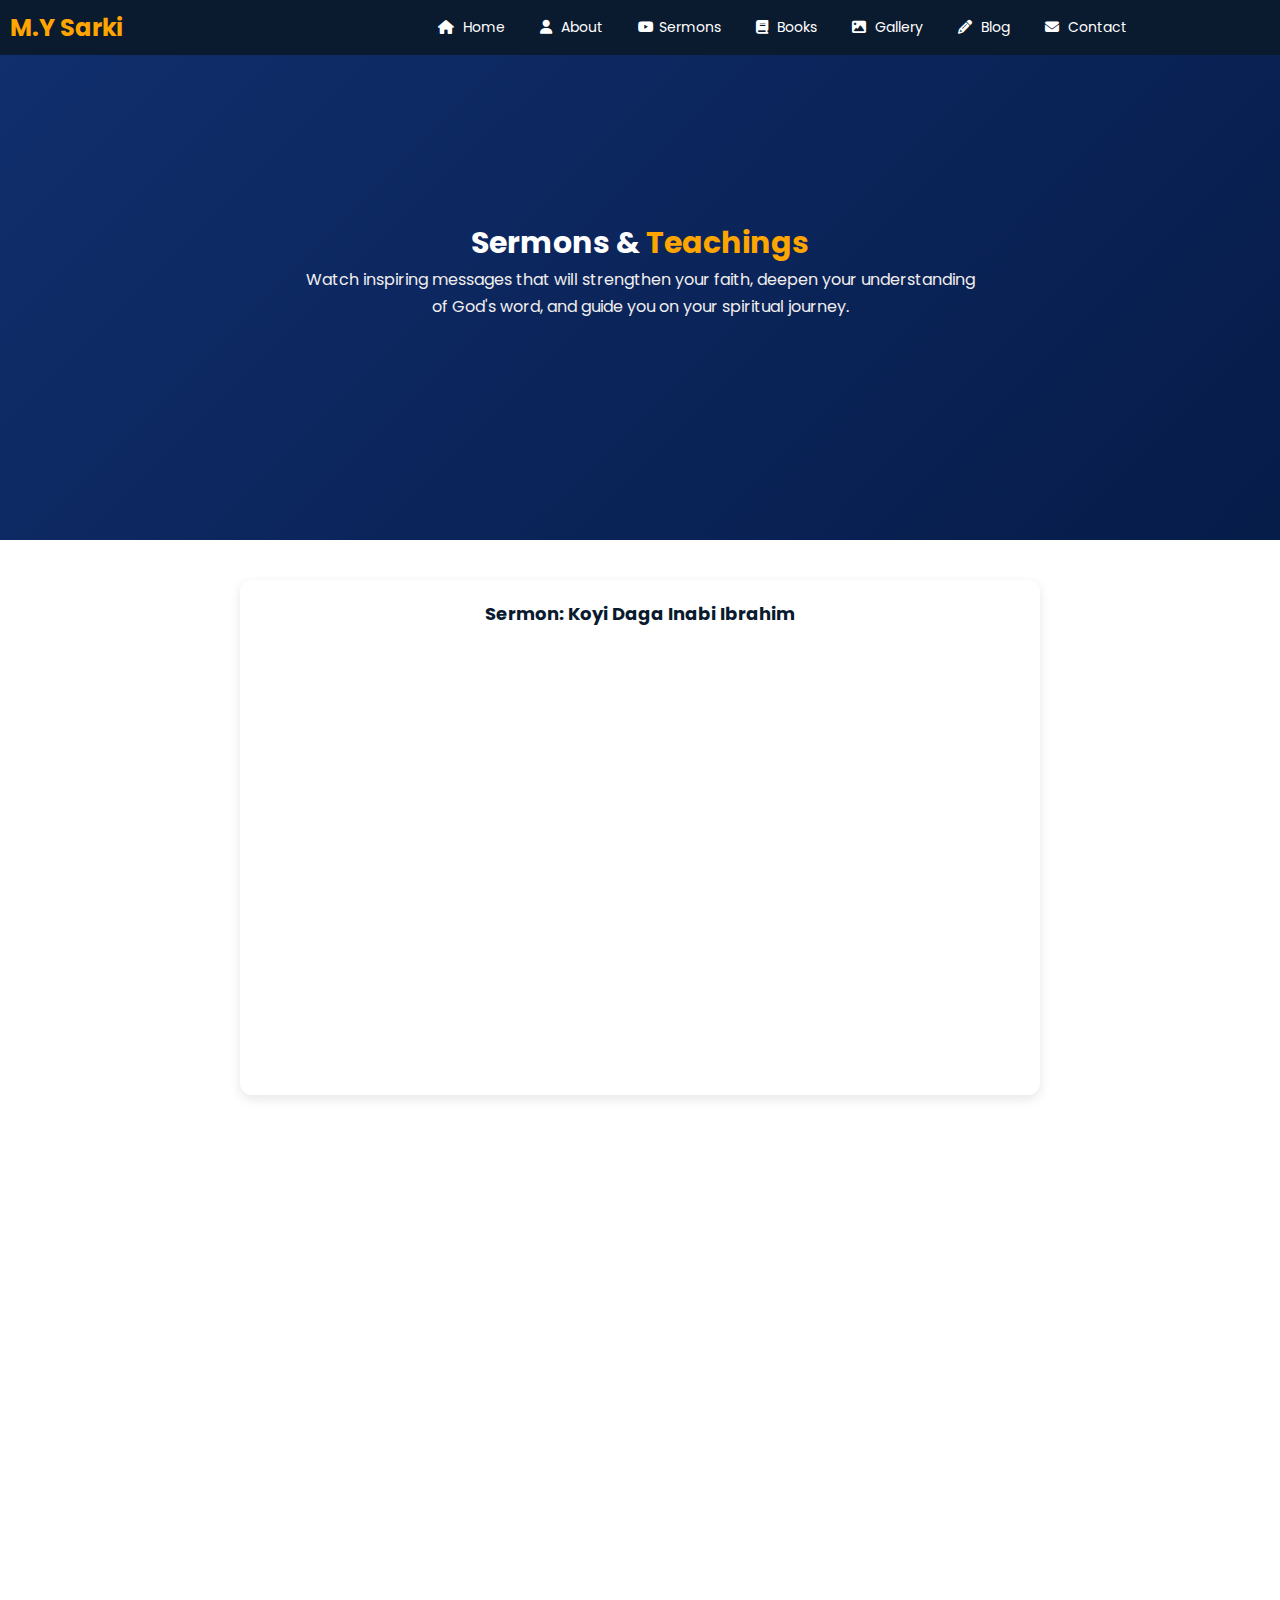
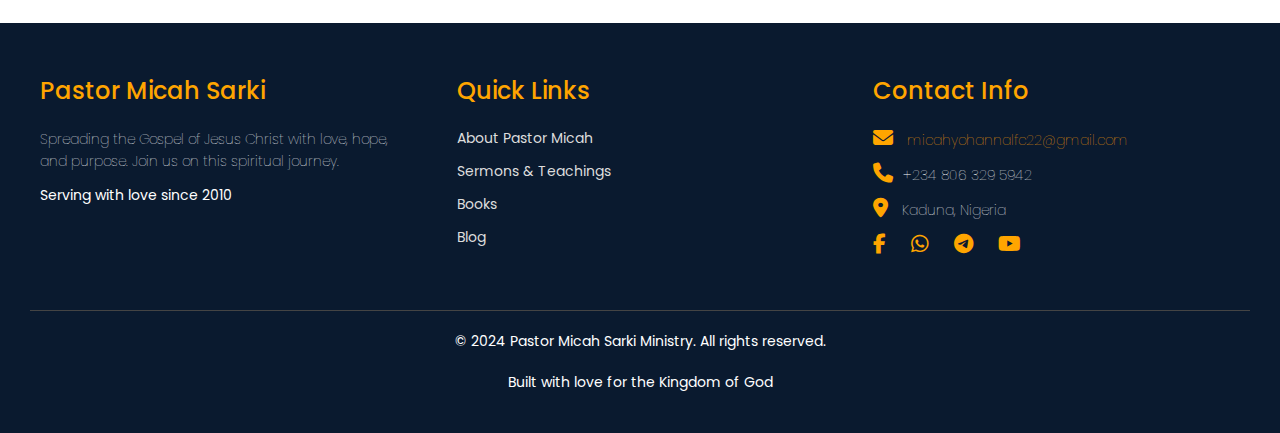
<file: sermon/index.html>
<!DOCTYPE html>
<html lang="en">
<head>
    <meta charset="UTF-8">
    <meta name="viewport" content="width=device-width, initial-scale=1.0">
    <title>Sermons</title>
      <link href="https://fonts.googleapis.com/css?family=Poppins:400,500,700&display=swap" rel="stylesheet">
    <link rel="stylesheet" href="https://cdnjs.cloudflare.com/ajax/libs/font-awesome/6.4.2/css/all.min.css">
    <link rel="stylesheet" href="sermon.css">
</head>
<body>

    <header>
  <nav>
    <div class="logo">
      <h3>M.Y Sarki</h3>
    </div>

    <div class="hamburger" id="hamburger">
      <span></span>
      <span></span>
      <span></span>
    </div>

    <div class="nav-links" id="nav-links">
     <a href="/M.Y.Sarki/index.html"><i class="fa fa-home"></i> Home</a>
      <a href="/M.Y.Sarki/about/index.html"><i class="fa fa-user"></i> About</a>
      <a href="https://www.youtube.com/" target="_blank"><i class="fab fa-youtube" aria-hidden="true"></i>Sermons</a>
      <a href="/M.Y.Sarki/books/index.html"><i class="fa fa-book" aria-hidden="true"></i> Books</a>
      <a href="/M.Y.Sarki/gallery/index.html"><i class="fa fa-image" aria-hidden="true"></i> Gallery</a>
      <a href="/M.Y.Sarki/blog/index.html"><i class="fa fa-pencil-alt" aria-hidden="true"></i> Blog</a>
      <a href="/M.Y.Sarki/contact/index.html"><i class="fa fa-envelope"></i> Contact</a>
    </div>
  </nav>
</header>


<!-- Hero Section -->

  <section class="sermons-section">
    <h2>Sermons &amp; <span>Teachings</span></h2>
    <p>
      Watch inspiring messages that will strengthen your faith, deepen your understanding <br> of God's word, and guide you on your spiritual journey.
    </p>
  </section>


  <div class="video-card">
    <h3>Sermon: Koyi Daga Inabi Ibrahim</h3>
    <div class="video-wrapper">
      <iframe 
        src="https://www.youtube.com/embed/pz5i_BDiQdw" 
        title="YouTube video player" 
        frameborder="0"
        allow="accelerometer; autoplay; clipboard-write; encrypted-media; gyroscope; picture-in-picture"
        allowfullscreen>
      </iframe>
    </div>
  </div>

<!-- Sermon Library -->
  
  <section class="video-section">
    <h2>Sermons Library</h2>
    <div class="video-grid">

      <div class="video-cards">
        <h3>Leadership Retreat</h3>
        <div class="video-wrapper">
          <iframe 
            src="https://www.youtube.com/embed/gjwkzkHl2kA" 
            title="Faith Sermon"
            allow="accelerometer; autoplay; clipboard-write; encrypted-media; gyroscope; picture-in-picture"
            allowfullscreen>
          </iframe>
        </div>
      </div>

      <div class="video-cards">
        <h3>My Prayer for you</h3>
        <div class="video-wrapper">
          <iframe 
            src="https://www.youtube.com/embed/lUv-SUAFRxc"
            title="Prayer Sermon"
            allow="accelerometer; autoplay; clipboard-write; encrypted-media; gyroscope; picture-in-picture"
            allowfullscreen>
          </iframe>
        </div>
      </div>

      <div class="video-cards">
        <h3>Morning Pills</h3>
        <div class="video-wrapper">
          <iframe 
            src="https://www.youtube.com/embed/sD3cy0cMkR8"
            title="Purpose Sermon"
            allow="accelerometer; autoplay; clipboard-write; encrypted-media; gyroscope; picture-in-picture"
            allowfullscreen>
          </iframe>
        </div>
      </div>

 </div>
        <div class="channel-btn-container">
      <a href="https://youtube.com/@micahysarki7388?si=BwKT7SOUT0bOYCPp" target="_blank" class="channel-btn">Load More Sermons</a>
    </div>

   
  </section>




 

<!-- Footer -->

<footer class="footer">
  <div class="footer-content">

    <div class="footer-item">
      <h3>Pastor Micah Sarki</h3>
      <p>
        Spreading the Gospel of Jesus Christ with love, hope, and purpose. Join us on this spiritual journey.
      </p>
      <p><strong>Serving with love since 2010</strong></p>
    </div>

    <div class="footer-item">
      <h3>Quick Links</h3>
      <ul>
        <li><a href="/M.Y.Sarki/about/index.html">About Pastor Micah</a></li>
        <li><a href="/M.Y.Sarki/sermon/index.html">Sermons & Teachings</a></li>
        <li><a href="/M.Y.Sarki/books/index.html">Books</a></li>
        <li><a href="/M.Y.Sarki/blog/index.html">Blog</a></li>
      </ul>
    </div>

    <div class="footer-item">
    <h3>Contact Info</h3>
    <p><i class="fa fa-envelope"></i> <a href="mailto:micahyohannalfc22@gmail.com">micahyohannalfc22@gmail.com</a></p>
    <p><i class="fa fa-phone"></i>+234 806 329 5942 </p>
    <p><i class="fa fa-map-marker-alt"></i> Kaduna, Nigeria</p>
    <div class="footer-social">
        <a href="https://www.facebook.com/share/1Bt16zBfiv/" target="_blank"><i class="fab fa-facebook-f"></i></a>
        <a href="https://wa.me/2348063295942" target="_blank"><i class="fab fa-whatsapp"></i></a>
        <a href="https://t.me/Mczumy86" target="_blank"><i class="fab fa-telegram"></i></a>
        <a href="https://youtube.com/@micahysarki7388?si=BwKT7SOUT0bOYCPp" target="_blank"><i class="fab fa-youtube"></i></a>
    </div>

  </div>
    </div>

  <div class="footer-bottom">
    <p>© 2024 Pastor Micah Sarki Ministry. All rights reserved.</p>
    <p>Built with love for the Kingdom of God</p>
  </div>
</footer>   

<script src="sermon.js"></script>
</body>
</html>
</file>
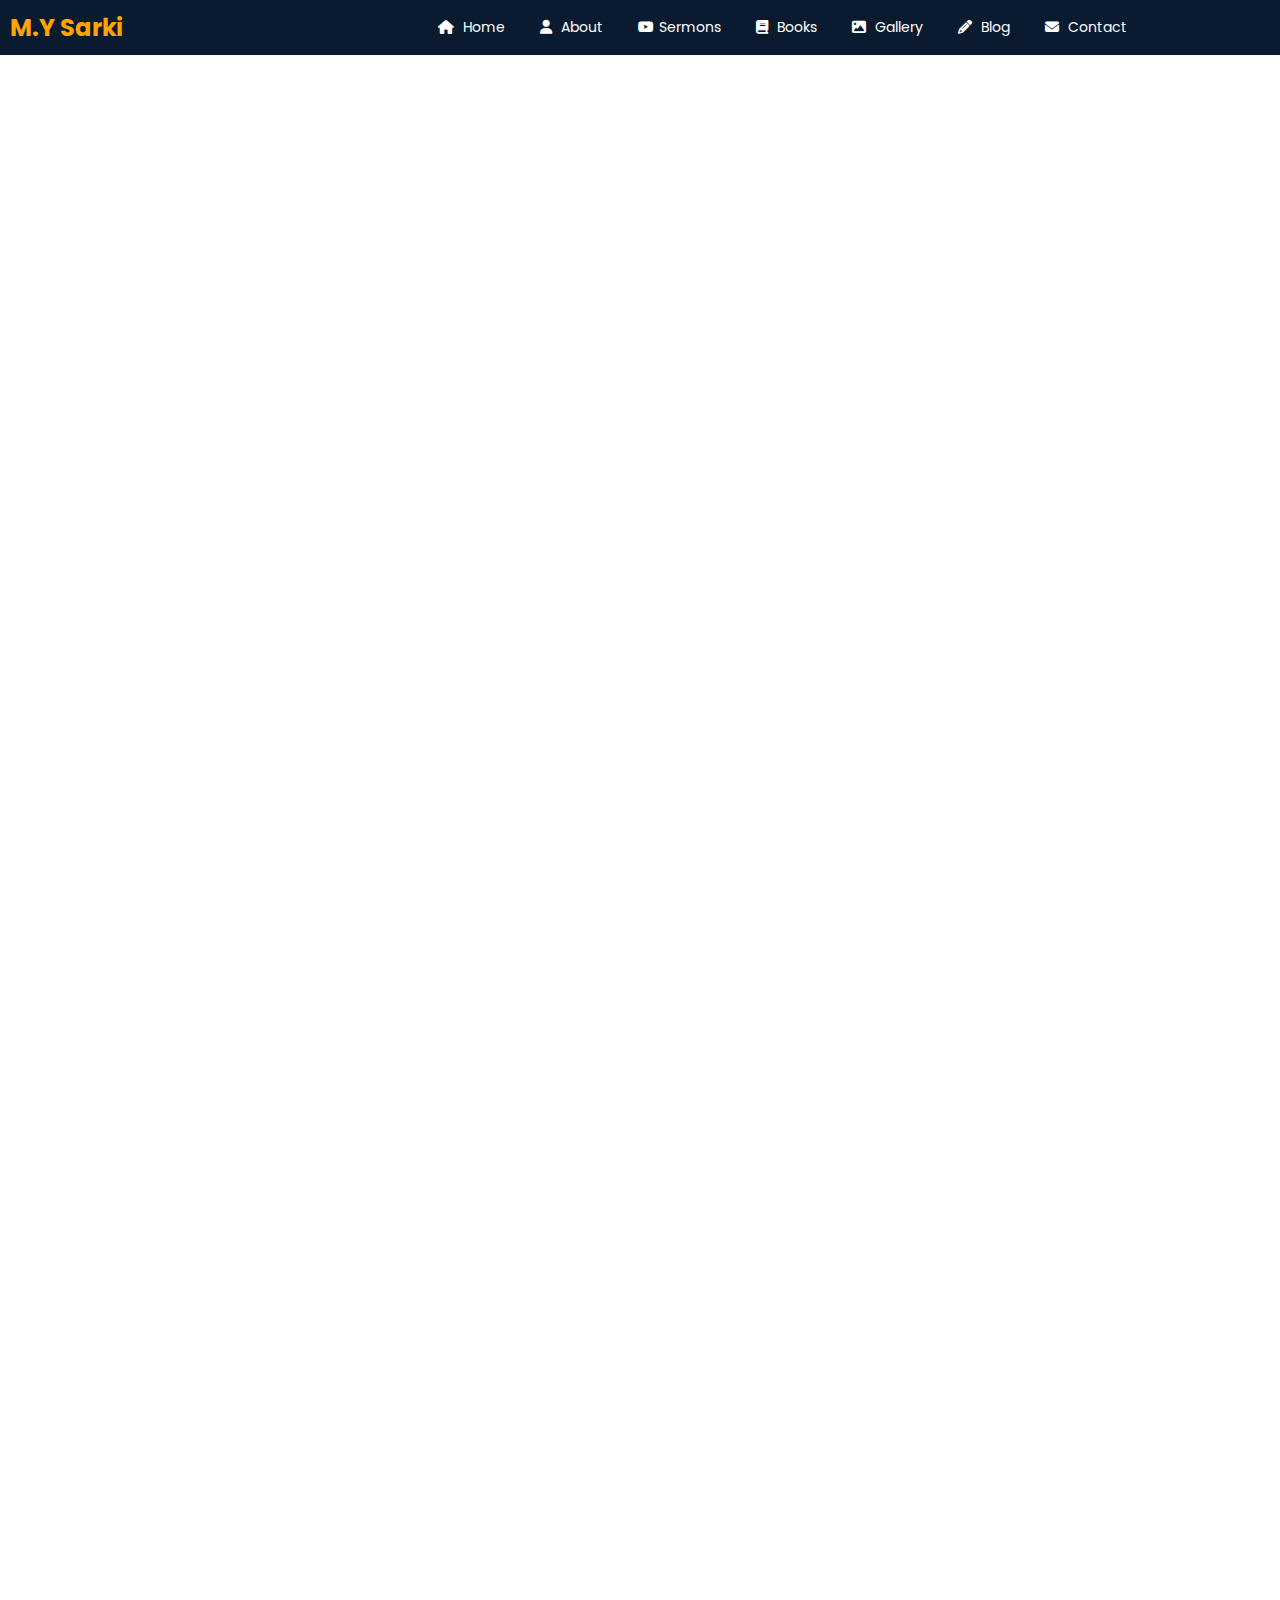
<file: about/about.html>
<!DOCTYPE html>
<html lang="en">
<head>
    <meta charset="UTF-8">
    <meta name="viewport" content="width=device-width, initial-scale=1.0">
    <title>About Me</title>
    <link href="https://fonts.googleapis.com/css?family=Poppins:400,500,700&display=swap" rel="stylesheet">
    <link rel="stylesheet" href="https://cdnjs.cloudflare.com/ajax/libs/font-awesome/6.4.2/css/all.min.css">
    <link rel="stylesheet" href="aboutStyle.css">

</head>
<body>
     <header>
  <nav>
    <div class="logo">
      <h3>M.Y Sarki</h3>
    </div>

    <div class="hamburger" id="hamburger">
      <span></span>
      <span></span>
      <span></span>
    </div>

    <div class="nav-links" id="nav-links">
      <a href="/index.html"><i class="fa fa-home"></i> Home</a>
      <a href="/about/about.html"><i class="fa fa-user"></i> About</a>
      <a href="https://www.youtube.com/" target="_blank"><i class="fab fa-youtube" aria-hidden="true"></i>Sermons</a>
      <a href="#blog"><i class="fa fa-book" aria-hidden="true"></i> Books</a>
      <a href="#contact"><i class="fa fa-image" aria-hidden="true"></i> Gallery</a>
      <a href="#resume"><i class="fa fa-pencil-alt" aria-hidden="true"></i> Blog</a>
      <a href="#resume"><i class="fa fa-envelope"></i> Contact</a>
    </div>
  </nav>
</header>

<section class="hero">
    <div class="hero-content">
        <div>
            <h1> <span style="color: white;">About Pastor </span>Micah Y Sarki</h1>
            <p>I am Pastor Micah Yohanna Sarki, dedicated to sharing God's love and truth through powerful preaching, inspiring books, and 
              authentic community fellowship.</p>
             <p> Pastor Micah Yohanna Sarki is a devoted servant of God with roots in Kano State. He has been called to lead and prepare 
              individuals to fulfill their divine purpose and to guide God's people through sound biblical teachings and intentional youth
               mentoring programs. </p>

<p>With over a decade of experience as a clergy member, he is dedicated to bringing revival to communities. He is a seasoned speaker,
   ministering across Nigeria, and also serves as a missionary in the Niger Republic, driven by a strong desire to reach the Sahara 
   nations.
            </p>
        </div>
        <img src="about-img/profile-pic2.jpeg" alt="Pastor Micah Yohanna Sarki">
    </div>
</section>

<section class="ministry-journey">
  <div class="container">
    <h2>Ministry Journey</h2>
    <p>
      Pastor Micah Yohanna Sarki's journey into ministry began at a young age when he felt the calling of God upon his life. Born and raised in Nigeria, he witnessed firsthand the transformative power of the Gospel in his community and family.
    </p>
    <p>
      After completing his theological education, Pastor Micah began serving in various capacities within the church. His passion for teaching and preaching quickly became evident as he demonstrated a unique ability to make complex biblical truths accessible to people from all walks of life.
    </p>
    <p>
      Throughout his ministry, Pastor Micah has been committed to three core principles: authentic biblical teaching, compassionate pastoral care, and practical application of God's word in daily life. These principles have guided his approach to ministry and have been instrumental in the growth and development of the congregations he has served.
    </p>
    <p>
      Today, Pastor Micah continues to serve with the same passion and dedication that marked the beginning of his ministry. Through his preaching, writing, and pastoral care, he remains committed to helping people discover and fulfill God's purpose for their lives.
    </p>
  </div>
</section>

<section class="mission-vision">
  <div class="mv-container">

    <div class="mv-card">
      <h2><i class="fa fa-bullseye" aria-hidden="true"></i> Mission</h2>
      <p>
        To preach the Gospel of Jesus Christ with clarity and compassion, equipping believers for spiritual growth and empowering them to make a positive impact in their communities. We are committed to teaching God's word with integrity and helping people discover their divine purpose.
      </p>
    </div>

    <div class="mv-card">
      <h2><i class="fa fa-eye" aria-hidden="true"></i> Vision</h2>
      <p>
        To see a generation of believers who are deeply rooted in God's word, passionately committed to His kingdom, and actively engaged in transforming their world through love, service, and the power of the Gospel. We envision communities touched by the love of Christ and lives transformed by His grace.
      </p>
    </div>

  </div>
</section>

<section class="core-values">
  <h2>Core Values</h2>
  <div class="values-container">

    <div class="value-card">
      <i class="fa fa-heart" aria-hidden="true" style="color:#e74c3c;"></i>
      <h3> Love</h3>
      <p>
        We believe that love is the foundation of all ministry. Every action we take is motivated by God's love for us and our love for others.
      </p>
    </div>

    <div class="value-card">
      <i class="fa fa-balance-scale" aria-hidden="true" style="color:#2980b9;"></i>
      <h3> Integrity</h3>
      <p>
        We are committed to honesty, transparency, and authenticity in all our dealings, ensuring that our lives reflect the character of Christ.
      </p>
    </div>

    <div class="value-card">
      <i class="fa fa-star" aria-hidden="true" style="color:#f1c40f;"></i>
      <h3>Excellence</h3>
      <p>
        We strive for excellence in everything we do, believing that God deserves our very best in service, worship, and ministry.
      </p>
    </div>
  </div>

  <!-- Call to action -->

  <section class="cta-section">
  <div class="cta-content">
    <img src="about-img/about-image.jpeg" alt="Pastor Micah Preaching" class="cta-image">
    <div class="cta-text">
      <p>
        Ready to ignite your church, conference, or event with the undiluted word of God? 
        Invite <strong>Pastor Micah Yohanna Sarki</strong> to minister and watch lives be transformed.
      </p>
      <a href="#contact" class="cta-button">Book Me to Preach</a>
      <a href="#contact" class="cta-button">Book An Appointment</a>
    </div>
  </div>
</section>


<!-- Footer -->

<footer class="footer">
  <div class="footer-content">

    <div class="footer-item">
      <h3>Pastor Micah Sarki</h3>
      <p>
        Spreading the Gospel of Jesus Christ with love, hope, and purpose. Join us on this spiritual journey.
      </p>
      <p><strong>Serving with love since 2010</strong></p>
    </div>

    <div class="footer-item">
      <h3>Quick Links</h3>
      <ul>
        <li><a href="#about">About Pastor Micah</a></li>
        <li><a href="#sermons">Sermons & Teachings</a></li>
        <li><a href="#books">Books</a></li>
        <li><a href="#blog">Blog</a></li>
      </ul>
    </div>

    <div class="footer-item">
    <h3>Contact Info</h3>
    <p><i class="fa fa-envelope"></i> <a href="mailto:micahyohannalfc22@gmail.com">micahyohannalfc22@gmail.com</a></p>
    <p><i class="fa fa-phone"></i>+234 806 329 5942 </p>
    <p><i class="fa fa-map-marker-alt"></i> Kaduna, Nigeria</p>
    <div class="footer-social">
        <a href="https://www.facebook.com/share/1Bt16zBfiv/" target="_blank"><i class="fab fa-facebook-f"></i></a>
        <a href="https://wa.me/2348063295942" target="_blank"><i class="fab fa-whatsapp"></i></a>
        <a href="https://t.me/Mczumy86" target="_blank"><i class="fab fa-telegram"></i></a>
        <a href="https://youtube.com/@micahysarki7388?si=BwKT7SOUT0bOYCPp" target="_blank"><i class="fab fa-youtube"></i></a>
    </div>

  </div>
    </div>

  <div class="footer-bottom">
    <p>© 2024 Pastor Micah Sarki Ministry. All rights reserved.</p>
    <p>Built with love for the Kingdom of God</p>
  </div>
</footer>

<script src="about.js"></script>
</body>
</html>
</file>
<file: homepage.css>
* {
    box-sizing: border-box;
    margin: 0;
    padding: 0;

}

:root {
    --main-bg-color: #0A1A2F;
    --main-text-color: #ffffff;
    --secondary-bg-color: linear-gradient(135deg, #112F6E, #061C49);
    --tertiary-bg-color: #1E3E62;
    --secondary-text-color: #FFA500;
    --primary-button-bg: #FFA500;
    --primary-button-text: #ffffff;

}

/* Font Typography */

html {
    font-size: 62.5%; /* 1rem = 10px */
    scroll-padding-top: 6rem; /* Adjust based on your header height */
    font-family: 'Poppins', sans-serif;
     height: 100%;
  width: 100%;
  margin: 0;
  padding: 0;
  overflow-x: hidden;
    }

  body {
  width: 100%;
  margin: 0;
  padding: 0;
  overflow-x: hidden;
}

    h1 {
        font-size: 4.8rem;


    }
    h2 {
        font-size: 3.6rem;
    
    }
    h3 {
        font-size: 2.4rem;
    }
    p {
        font-size: 1.6rem;
        line-height: 1.5;
    }
    a {
        font-size: 1.4rem;
        text-decoration: none;
    }



    /* Fade-in effect */
section, .card {
  opacity: 0;
  transform: translateY(30px);
  transition: opacity 1s ease, transform 1s ease;
}

section.show, .card.show {
  opacity: 1;
  transform: translateY(0);
}
/* Global Styles */

h1, h2, h3 {
    color: var(--secondary-text-color);
}

p {
    color: var(--main-text-color);
}

a {
    color: var(--secondary-text-color);
    text-decoration: none;

}

button {
    background-color: var(--primary-button-bg);
    color: var(--primary-button-text);
    border: none;
    padding: 10px 20px;
    cursor: pointer;
}

button:hover {
    background-color: var(--secondary-bg-color);
    color: var(--main-text-color);
}


header {
    background-color: var(--main-bg-color);
    color: var(--main-text-color);
    padding: 10px;
    display: flex;
    align-items: center;
    justify-content: space-between;
    position: fixed;
    top: 0;
    width: 100%;
    z-index: 1000;
}

nav{
    display: flex;
    align-items: center;
    justify-content: center;
    height: auto;
}


.nav-links {
  display: flex;
  gap: 10px;
  margin-left: 40rem;
}

.hamburger {
  display: none;
  flex-direction: column;
  gap: 5px;
  cursor: pointer;
position: absolute;
right: 20px;
}

.hamburger span {
  width: 25px;
  height: 3px;
  background: #333;
  border-radius: 2px;
  color: white;
  background-color: var(--main-text-color);
}


/* Toggle animation when hamburger is active */
.hamburger.toggle span:nth-child(1) {
  transform: rotate(45deg) translate(5px, 5px);
}

.hamburger.toggle span:nth-child(2) {
  opacity: 0;
}

.hamburger.toggle span:nth-child(3) {
  transform: rotate(-45deg) translate(5px, -5px);
}


nav a {
    color: var(--main-text-color);
    text-decoration: none;
}

nav a i {
    margin: 0 0.5rem;
}

nav a:hover {
    color: var(--secondary-text-color);
}

nav a:active {
    color: var(--secondary-text-color);
}

.nav-links a {
    color: var(--main-text-color);
    text-decoration: none;
    margin: 0 1rem 0 1rem;
}

.hero {
  position: relative;
  height: 100svh;
  display: flex;
  justify-content: center;
  align-items: center;
  text-align: center;
  color: white;
  overflow: hidden;
  background-color: var(--secondary-bg-color);
}



/* hero section */

.hero-overlay {
  position: absolute;
  top: 0;
  left: 0;
  width: 100%;
  height: 100svh;
  animation: slideBackground 10s ease-in-out infinite;
  z-index: 1;
  background-size: 60%;
 background-position: 50% 20%;
  background-repeat: no-repeat;
  background-color: var(--secondary-bg-color);
  background-color: #112F6E;
  z-index: 1;
}

.hero-content {
  position: relative;
  z-index: 2;
  max-width: 700px;
}

.hero h1 {
  font-size: 4.8rem;
  margin-bottom: 2rem;
}

.hero p {
  font-size: 1.6rem;
  margin-bottom: 3rem;
}

.hero-buttons {
  display: flex;
  justify-content: center;
  gap: 20px;
  flex-wrap: wrap;
}

.btn {
  text-decoration: none;
  padding: 15px 30px;
  background-color: var(--primary-button-bg);
  color: #333;
  border-radius: 5px;
  font-size: 1.6rem;
  transition: all 0.3s ease;
}

.btn:hover {
  background-color: #f0f0f0;
  transform: translateY(-5px);
}

.btn-secondary {
  background-color: transparent;
  border: 2px solid #fff;
  color: #fff;
}

.btn-secondary:hover {
  background-color: rgba(255, 255, 255, 0.2);
}

/* Background animation keyframes */
@keyframes slideBackground {
  0%, 20% {
    background-image: url('images/about-image.jpeg');
  }
  25%, 45% {
    background-image: url('images/profile-pics1.jpeg');
  }
  50%, 70% {
    background-image: url('images/profile-pics2.jpeg');
  }
  75%, 100% {
    background-image: url('images/profile-pics1.jpeg');
  }
}


/* Ministry section  */

.ministry-welcome {
  padding: 60px 20px;
  text-align: center;
  background-color: #f9f9f9;
  color: #333;
}

.ministry-welcome h2 {
  /* font-size: 40px; */
  margin-bottom: 2rem;
  color: #333;
}

.ministry-welcome p {
  font-size: 1.6rem;
  max-width: 800px;
  margin: 0 auto;
  line-height: 1.6;
  color: #333;
}

.sermon-cards {
  display: flex;
  flex-wrap: wrap;
  gap: 30px;
  justify-content: center;
  padding: 60px 20px;
  background-color: #f2f2f2;
}

.card {
  background-color: #fff;
  padding: 30px 20px;
  border-radius: 12px;
  box-shadow: 0 4px 12px rgba(0,0,0,0.08);
  text-align: center;
  max-width: 280px;
  transition: transform 0.3s ease, box-shadow 0.3s ease;
}

.card:hover {
  transform: translateY(-5px);
  box-shadow: 0 8px 20px rgba(0,0,0,0.12);
}

.card i {
  font-size: 4rem;
  color: var(--primary-button-bg);
  margin-bottom: 2rem;
  display: flex;
  justify-content: flex-start;
  align-items: flex-start;
}

.card h3 {
  font-size: 2.4rem;
  margin-bottom: 1.5rem;
  color: #333;
  font-weight: 500;
  text-align: left;
}

.card p {
  font-size: 1.4rem;
  color: #555;
  margin-bottom: 20px;
  text-align: left;
}

.card .learn-more {
  text-decoration: none;
  color: var(--primary-button-bg);
  transition: color 0.3s ease;
}

.card .learn-more:hover {
  color: var(--primary-button-bg-hover);
}

/* stay connected */

.stay-connected {
  padding: 60px 20px;
  text-align: center;
  background-color: #061C49;
  color: #fff;
}

.stay-connected h2 {
  font-size: 3.6rem;
  margin-bottom: 2rem;
  color: var(--main-text-color);
}

.stay-connected p {
  font-size: 1.6rem;
  max-width: 800px;
  margin: 0 auto 30px auto;
  line-height: 1.6;
    color: var(--main-text-color);
}

.connected-buttons {
  display: flex;
  justify-content: center;
  gap: 20px;
  flex-wrap: wrap;
  
}

.btn {
  text-decoration: none;
  padding: 1.5rem 3rem;
  background-color: var(--primary-button-bg);
  color: #fff;
  border-radius: 5px;
  font-size: 1.4rem;
  transition: all 0.3s ease;
}

.btn:hover {
  background-color: var(--primary-button-bg);
}

.btn-secondary {
  background-color: transparent;
  border: 2px solid #007bff;
  color: #007bff;
}

.btn-secondary:hover {
  background-color: #007bff;
  color: #fff;
}

/* Footer */

.footer {
  background-color: var(--main-bg-color);
  color: var(--main-text-color);
  padding: 40px 20px;
  margin: 0;
  width: 100%;
  border: none;
}

.footer-content {
  display: flex;
  flex-wrap: wrap;
  justify-content: space-evenly;
  gap: 30px;
  margin-bottom: 4rem;
  text-align: center;
}

.footer-item {
  flex: 1;
  min-width: 220px;
  margin: 1rem;
}

.footer-item h3 {
  color: var(--secondary-text-color);
  margin-bottom: 2rem;
  font-size: 2.4rem;
  text-align: left;
  font-weight: 500;
}

.footer-item p {
  font-size: 1.4rem;
  margin-bottom: 1.2rem;
  line-height: 1.6;
  color: var(--main-text-color);
  text-align: left;
  font-weight: lighter;
}

.footer-item ul {
  list-style: none;
  padding: 0;
}

.footer-item ul li {
  margin-bottom: 1.2rem;
  text-align: left;
}

.footer-item ul li a {
  color: #ddd;
  text-decoration: none;
  transition: color 0.3s ease;
}

.footer-item ul li a:hover {
  color: var(--primary-button-bg);
}

.footer-item i {
 display: inline-block;
    margin-right: 1rem;
    color: var(--secondary-text-color);
    font-size: 2rem;
}

.footer-item i:hover {
  color: var(--primary-button-bg);
}

.footer-social {
  display: flex;
    gap: 15px;
  justify-content: flex-start;
}



.footer-bottom {
  border-top: 1px solid #444;
  padding-top: 20px 0 0;
  text-align: center;
  font-size: 1.4rem;
  color: #aaa;
  line-height: 1.6;
}



/* Responsive */
@media (max-width: 78rem) {
  .nav-links {
    display: none;
    flex-direction: column;
    gap: 15px;
    position: absolute;
    top: 45px;
    right: 0;
    padding: 15px;
    box-shadow: 0 5px 10px rgba(0,0,0,0.1);
    z-index: 100;
    width: 100%;
    background-color: var(--tertiary-bg-color);
  }

  .hamburger {
    display: flex;
    justify-content: flex-end;
    align-items: flex-end;
  }

  .nav-links.show {
    display: flex;
  }
  nav a {
    margin: 0;
    padding: 10px 15px;
    width: 100%;
    text-align: left;
    color: var(--main-bg-color);
  }
}

@media (max-width: 45rem){
    html {
        font-size: 50%;
    }
}

@media (max-width: 35rem){
    html {
        font-size: 40%;
    }
  

    .hero h1 {
        font-size: 3.6rem;
    }
    .hero-overlay {
    background-size: cover;
    background-position: center;
  
    }

    .footer-content {
        flex-direction: column;
        align-items: left;
    }
}
</file>
<file: about/aboutStyle.css>
* {
    box-sizing: border-box;
    margin: 0;
    padding: 0;

}

:root {
    --main-bg-color: #0A1A2F;
    --main-text-color: #ffffff;
    --secondary-bg-color: linear-gradient(135deg, #112F6E, #061C49);
    --tertiary-bg-color: #1E3E62;
    --secondary-text-color: #FFA500;
    --primary-button-bg: #FFA500;
    --primary-button-text: #ffffff;

}

html {
    font-size: 62.5%; /* 1rem = 10px */
    scroll-padding-top: 6rem; /* Adjust based on your header height */
    font-family: 'Poppins', sans-serif;
    height: 100%;
    width: 100%;
    overflow-x: hidden;
}

body {
    width: 100%;
    height: 100vh;
    margin: 0;
    padding: 0;
    overflow-x: hidden;
}

    /* Fade-in effect */
section, .card {
  opacity: 0;
  transform: translateY(30px);
  transition: opacity 1s ease, transform 1s ease;
}

section.show, .card.show {
  opacity: 1;
  transform: translateY(0);
}


h1, h2, h3 {
    color: var(--secondary-text-color);
}

 h1 {
        font-size: 4.8rem;


    }
    h2 {
        font-size: 3.6rem;
    
    }
    h3 {
        font-size: 2.4rem;
    }
    p {
        font-size: 1.6rem;
        line-height: 1.5;
    }
    a {
        font-size: 1.4rem;
        text-decoration: none;
    }



p {
    color: var(--main-text-color);
}

a {
    color: var(--secondary-text-color);
    text-decoration: none;

}

button {
    background-color: var(--primary-button-bg);
    color: var(--primary-button-text);
    border: none;
    padding: 10px 20px;
    cursor: pointer;
}

button:hover {
    background-color: var(--secondary-bg-color);
    color: var(--main-text-color);
}



/* header */


header {
    background-color: var(--main-bg-color);
    color: var(--main-text-color);
    padding: 10px;
    display: flex;
    align-items: center;
    justify-content: space-between;
    position: fixed;
    top: 0;
    width: 100%;
    z-index: 1000;
}

nav{
    display: flex;
    align-items: center;
    justify-content: center;
    height: auto;
}

.logo h3 {
    font-size: 2.4rem;
    color: var(--secondary-text-color);
    font-weight: bold;
    text-decoration: none;
  
}

.nav-links {
  display: flex;
  gap: 10px;
  margin-left: 30rem;
}

.hamburger {
display: none;
flex-direction: column;
gap: 5px;
cursor: pointer;
position: absolute;
right: 20px;
}

.hamburger span {
  width: 25px;
  height: 3px;
  background: #333;
  border-radius: 2px;
  color: white;
  background-color: var(--main-text-color);
}


/* Toggle animation when hamburger is active */
.hamburger.toggle span:nth-child(1) {
  transform: rotate(45deg) translate(5px, 5px);
}

.hamburger.toggle span:nth-child(2) {
  opacity: 0;
}

.hamburger.toggle span:nth-child(3) {
  transform: rotate(-45deg) translate(5px, -5px);
}


nav a {
    color: var(--main-text-color);
    text-decoration: none;
}

nav a i {
    margin: 0 0.5rem;
}

nav a:hover {
    color: var(--secondary-text-color);
}

nav a:active {
    color: var(--secondary-text-color);
}

.nav-links a {
    color: var(--main-text-color);
    text-decoration: none;
    margin: 0 1rem 0 1rem;
}


/* Hero section */
.hero {
    background: var(--secondary-bg-color);
    color: var(--main-text-color);
    padding: 90px 10px;
    text-align: center;
}

.hero h1 {
    font-size: 4rem;
    margin-bottom: 2rem;
    text-align: left;
}

.hero p {
    font-size: 1.6rem;
    margin-bottom: 2rem;
    text-align: left;
    font-weight: lighter;
}

.hero-content {
   display: flex;
   justify-content: space-evenly;
   gap: 40px;
   align-items: center;
   width: 90%;
   margin: 0 auto;
}

.hero-content img {
    width: 50%;
    max-width: 400px;
    border-radius: 10px;
}

/* ministry Journey */

.ministry-journey {
  padding: 40px 20px;
  background-color: #f9f9f9;
  color: #333;
}

.ministry-journey .container {
  max-width: 900px;
  margin: 0 auto;
  text-align: left;
}

.ministry-journey h2 {
  font-size: 3.6rem;
  margin-bottom: 2rem;
  color: #333;
  text-align: center;
}

.ministry-journey p {
  font-size: 1.6rem;
  line-height: 1.7;
  margin-bottom: 1rem;
  color: #333;
}

/* Mission And Vision */


.mission-vision {
  padding: 60px 20px;
  background-color: #f2f2f2;
  color: #333;
}

.mv-container {
  display: flex;
  flex-wrap: wrap;
  gap: 30px;
  max-width: 1200px;
  margin: 0 auto;
  justify-content: center;
}

.mv-card {
 background: linear-gradient(to bottom, #f0f5ff, #fff9f0);

  padding: 30px 20px;
  border-radius: 12px;
  box-shadow: 0 4px 12px rgba(0,0,0,0.08);
  max-width: 550px;
  transition: transform 0.3s ease, box-shadow 0.3s ease;
}

.mv-card:hover {
  transform: translateY(-5px);
  box-shadow: 0 8px 20px rgba(0,0,0,0.12);
}

.mv-card h2 {
  font-size: 3rem;
  margin-bottom: 1.5rem;
  color: #333;
}

.mv-card p {
  font-size: 1.6rem;
  line-height: 1.7;
  color: #555;
}



.core-values {
  padding: 60px 20px;
  background-color: #f9f9f9;
  text-align: center;
  margin-left: 20px;

}

.core-values h2 {
  font-size: 3.6rem;
  color: #FFA500;
  margin-bottom: 4rem;
  text-align: center;
  color: #333;
}

.values-container {
  display: flex;
  flex-wrap: wrap;
  gap: 30px;
  max-width: 1200px;
  margin: 0 auto 4rem ;
  justify-content: center;
}

.value-card {
background: linear-gradient(to bottom, #f0f5ff, #fff9f0);
  padding: 20px 20px;
  border-radius: 12px;
  box-shadow: 0 4px 12px rgba(0,0,0,0.08);
  max-width: 350px;
  transition: transform 0.3s ease, box-shadow 0.3s ease;
  text-align: left;
}

.value-card:hover {
  transform: translateY(-5px);
  box-shadow: 0 8px 20px rgba(0,0,0,0.12);
}

.value-card h3 {
  font-size: 2.4rem;
  font-weight: 500;
  color: #333;
  margin-bottom: 1.5rem;
  text-align: center;
}

.value-card p {
  font-size: 1.6rem;
  line-height: 1.7;
  color: #555;
  text-align: center;
}

.value-card i {
  font-size: 3rem;
  color: #FFA500;
  margin-bottom: 1.5rem;
  display: flex;
  justify-content: center;
  align-items: center;
}

/* Responsive */
@media (max-width: 768px) {
  .values-container {
    flex-direction: column;
    align-items: center;
  }

  .value-card {
    max-width: 100%;
  }
}

/* Call to Action  */

.cta-section {
  background-color: #f2f7fc;
  padding: 50px 20px;
  text-align: center;
}

.cta-content {
  max-width: 1000px;
  margin: 0 auto;
  display: flex;
  flex-wrap: wrap;
  align-items: center;
  justify-content: center;
  gap: 30px;
}

.cta-image {
  width: 300px;
  border-radius: 12px;
  box-shadow: 0 4px 12px rgba(0,0,0,0.1);
}

.cta-text {
  max-width: 500px;
}

.cta-text p {
  font-size: 1.2rem;
  margin-bottom: 20px;
  color: #0A1A2F;
  line-height: 1.6;
}

.cta-button {
  display: inline-block;
  padding: 12px 28px;
  background-color: #0A1A2F;
  color: #fff;
  border-radius: 8px;
  text-decoration: none;
  font-weight: 600;
  transition: background-color 0.3s ease;
}

.cta-button:hover {
  background-color: #1E3E62;
}






/* Footer */

.footer {
  background-color: var(--main-bg-color);
  color: var(--main-text-color);
  padding: 60px 20px;
  margin: 0;
  width: 100%;
  border: none;
}

.footer-content {
  display: flex;
  flex-wrap: wrap;
  justify-content: space-evenly;
  gap: 30px;
  margin-bottom: 4rem;
  text-align: center;
}

.footer-item {
  flex: 1;
  min-width: 220px;
  margin: 1rem;
}

.footer-item h3 {
  color: var(--secondary-text-color);
  margin-bottom: 2rem;
  font-size: 2.4rem;
  text-align: left;
  font-weight: 500;
}

.footer-item p {
  font-size: 1.4rem;
  margin-bottom: 1.2rem;
  line-height: 1.6;
  color: var(--main-text-color);
  text-align: left;
  font-weight: lighter;
}

.footer-item ul {
  list-style: none;
  padding: 0;
}

.footer-item ul li {
  margin-bottom: 1.2rem;
  text-align: left;
}

.footer-item ul li a {
  color: #ddd;
  text-decoration: none;
  transition: color 0.3s ease;
}

.footer-item ul li a:hover {
  color: var(--primary-button-bg);
}

.footer-item i {
 display: inline-block;
    margin-right: 1rem;
    color: var(--secondary-text-color);
    font-size: 2rem;
}

.footer-item i:hover {
  color: var(--primary-button-bg);
}

.footer-social {
  display: flex;
  gap: 15px;
  justify-content: flex-start;
}



.footer-bottom {
  border-top: 1px solid #444;
  padding-top: 20px;
  text-align: center;
  font-size: 1.4rem;
  color: #aaa;
  line-height: 1.6;
 
}

.footer-bottom p {
    font-size: 1.4rem;
}



/* Responsive */
@media (max-width: 71rem) {
  .nav-links {
    display: none;
    flex-direction: column;
    gap: 15px;
    position: absolute;
    top: 45px;
    right: 0;
    padding: 15px;
    box-shadow: 0 5px 10px rgba(0,0,0,0.1);
    z-index: 100;
    width: 100%;
    background-color: var(--tertiary-bg-color);
  }

  .hamburger {
    display: flex;
    justify-content: flex-end;
    align-items: flex-end;
  }

  .nav-links.show {
    display: flex;
  }
  nav a {
    margin: 0;
    padding: 10px 15px;
    width: 100%;
    text-align: left;
    color: var(--main-bg-color);
  }

    .hero-content h1 {
        font-size: 3.6rem;
    }
}

@media (max-width: 61rem) {
    html {
        font-size: 50%;
    }
    .hero-content {
        flex-direction: column;
        align-items: center;
    }
}


@media (max-width: 48rem) {
    html {
        font-size: 50%;
    }

  .hero h1 {
    font-size: 3.6rem;
  }

  .cta-content {
    flex-direction: column;
  }

  .cta-image {
    width: 50%;
    max-width: 350px;
  }
  .mv-container {
    flex-direction: column;
    align-items: center;
  }

  .mv-card {
    max-width: 80%;
  }
}


@media (max-width: 35rem){
    html {
        font-size: 40%;
    }

    .hero h1 {
        font-size: 3.6rem;
    }
}
</file>
<file: blog/blog.css>
* {
    box-sizing: border-box;
    margin: 0;
    padding: 0;

}

:root {
    --main-bg-color: #0A1A2F;
    --main-text-color: #ffffff;
    --secondary-bg-color: linear-gradient(135deg, #112F6E, #061C49);
    --tertiary-bg-color: #1E3E62;
    --secondary-text-color: #FFA500;
    --primary-button-bg: #FFA500;
    --primary-button-text: #ffffff;

}



/* Font Typography */

html {
    font-size: 62.5%; /* 1rem = 10px */
    scroll-padding-top: 6rem; /* Adjust based on your header height */
    font-family: 'Poppins', sans-serif;
    height: 100%;
    width: 100%;
    overflow-x: hidden;
}

body {
    width: 100%;
    min-height: 100vh;
    margin: 0;
    padding: 0;
    overflow-x: hidden;
}


    h1 {
        font-size: 4.8rem;


    }
    h2 {
        font-size: 3.6rem;
    
    }
    h3 {
        font-size: 2.4rem;
    }
    p {
        font-size: 1.6rem;
        line-height: 1.5;
    }
    a {
        font-size: 1.4rem;
        text-decoration: none;
    }

        /* Fade-in effect */
section, .card {
  opacity: 0;
  transform: translateY(30px);
  transition: opacity 1s ease, transform 1s ease;
}

section.show, .card.show {
  opacity: 1;
  transform: translateY(0);
}



/* Global Styles */

h1, h2, h3 {
    color: var(--secondary-text-color);
}

p {
    color: var(--main-text-color);
}

a {
    color: var(--secondary-text-color);
    text-decoration: none;

}

button {
    background-color: var(--primary-button-bg);
    color: var(--primary-button-text);
    border: none;
    padding: 10px 20px;
    cursor: pointer;
}

button:hover {
    background-color: var(--secondary-bg-color);
    color: var(--main-text-color);
}


header {
    background-color: var(--main-bg-color);
    color: var(--main-text-color);
    padding: 10px;
    display: flex;
    align-items: center;
    justify-content: space-between;
    position: fixed;
    top: 0;
    width: 100%;
    z-index: 1000;
}

nav{
    display: flex;
    align-items: center;
    justify-content: center;
    height: auto;
}


.nav-links {
  display: flex;
  gap: 10px;
  margin-left: 30rem;
}

.hamburger {
  display: none;
  flex-direction: column;
  gap: 5px;
  cursor: pointer;
position: absolute;
right: 20px;
}

.hamburger span {
  width: 25px;
  height: 3px;
  background: #333;
  border-radius: 2px;
  color: white;
  background-color: var(--main-text-color);
}


/* Toggle animation when hamburger is active */
.hamburger.toggle span:nth-child(1) {
  transform: rotate(45deg) translate(5px, 5px);
}

.hamburger.toggle span:nth-child(2) {
  opacity: 0;
}

.hamburger.toggle span:nth-child(3) {
  transform: rotate(-45deg) translate(5px, -5px);
}


nav a {
    color: var(--main-text-color);
    text-decoration: none;
}

nav a i {
    margin: 0 0.5rem;
}

nav a:hover {
    color: var(--secondary-text-color);
}

nav a:active {
    color: var(--secondary-text-color);
}

.nav-links a {
    color: var(--main-text-color);
    text-decoration: none;
    margin: 0 1rem 0 1rem;
}
.nav-links a:hover {
    color: var(--secondary-text-color);
}


/* hero section */

.hero-section {
  background: linear-gradient(135deg, #0A1A2F, #1E3E62);
  color: #fff;
  padding: 50px 20px;
  text-align: center;
  display: flex;
  align-items: center;
  justify-content: center;
  flex-direction: column;
  height: 60vh;
}



.hero-content {
  max-width: 800px;
}

.hero-content h1 {
  font-size: 3.6rem;
  margin-bottom: 2rem;
}

.hero-content p {
  font-size: 1.8rem;
  line-height: 1.8;
  margin-bottom: 3rem;
}

.hero-btn {
  display: inline-block;
  background-color: #ffa500;
  color: #0A1A2F;
  padding: 14px 30px;
  border-radius: 8px;
  text-decoration: none;
  font-weight: bold;
  transition: background-color 0.3s ease;
}

.hero-btn:hover {
  background-color: #ff8c00;
}

/* Blog Section */

.featured-article h1 {
  text-align: center;
  font-size: 3.6rem;
  margin-bottom: 2rem;
  color: black;
  margin: 3rem 0;
}

.article-card {
  display: flex;
  padding: 60px;
  max-width: 1000px;
  margin: 0 auto;
  background: white;
  border-radius: 16px;
  overflow: hidden;
  box-shadow: 0 8px 24px rgba(0, 0, 0, 0.08);
}

.article-image img {
  width: 100%;
  height: 100%;
  object-fit: cover;
  max-width: 350px;
}

.article-content {
  padding: 30px;
  flex: 1;
}

.category {
  color: #f59e0b;
  font-weight: 600;
  margin-bottom: 10px;
}

.title {
  font-size: 24px;
  font-weight: 700;
  color: #1f2937;
  margin-bottom: 16px;
}

.excerpt {
  color: #4b5563;
  margin-bottom: 20px;
  line-height: 1.6;
}

.article-meta {
  font-size: 14px;
  color: #6b7280;
  display: flex;
  gap: 20px;
  margin-bottom: 24px;
}

.read-button {
  display: inline-block;
  background: #f59e0b;
  color: white;
  padding: 12px 24px;
  border-radius: 8px;
  text-decoration: none;
  font-weight: 600;
  transition: background 0.3s ease;
}

.read-button:hover {
  background: #d97706;
}


/* Footer */

.footer {
  background-color: var(--main-bg-color);
  color: var(--main-text-color);
  padding: 40px 30px;
  margin: 0;
  width: 100%;
  border: none;
}

.footer-content {
  display: flex;
  flex-wrap: wrap;
  justify-content: center;
  gap: 30px;
  margin-bottom: 4rem;
  text-align: center;
}

.footer-item {
  flex: 1;
  min-width: 220px;
  margin: 1rem;
}

.footer-item h3 {
  color: var(--secondary-text-color);
  margin-bottom: 2rem;
  font-size: 2.4rem;
  text-align: left;
  font-weight: 500;
}

.footer-item p {
  font-size: 1.4rem;
  margin-bottom: 1.2rem;
  line-height: 1.6;
  color: var(--main-text-color);
  text-align: left;
  font-weight: lighter;
}

.footer-item ul {
  list-style: none;
  padding: 0;
}

.footer-item ul li {
  margin-bottom: 1.2rem;
  text-align: left;
}

.footer-item ul li a {
  color: #ddd;
  text-decoration: none;
  transition: color 0.3s ease;
}

.footer-item ul li a:hover {
  color: var(--primary-button-bg);
}

.footer-item i {
 display: inline-block;
    margin-right: 1rem;
    color: var(--secondary-text-color);
    font-size: 2rem;
}

.footer-item i:hover {
  color: var(--primary-button-bg);
}

.footer-social {
  display: flex;
    gap: 15px;
  justify-content: flex-start;
}



.footer-bottom {
  border-top: 1px solid #444;
  padding-top: 20px 0 0 0;
  text-align: center;
  font-size: 1.4rem;
  color: #aaa;
  line-height: 1.6;
}

.footer-bottom p {
    font-size: 1.4rem;
    margin-top: 2rem;
}


/* Responsive */
@media (max-width: 72rem) {
  .nav-links {
    display: none;
    flex-direction: column;
    gap: 15px;
    position: absolute;
    top: 45px;
    right: 0;
    padding: 15px;
    box-shadow: 0 5px 10px rgba(0,0,0,0.1);
    z-index: 100;
    width: 100%;
    background-color: var(--tertiary-bg-color);
  }

  .hamburger {
    display: flex;
    justify-content: flex-end;
    align-items: flex-end;
  }

  .nav-links.show {
    display: flex;
  }
  nav a {
    margin: 0;
    padding: 10px 15px;
    width: 100%;
    text-align: left;
    color: var(--main-bg-color);
  }
}

@media (max-width: 48rem) {
    html {
        font-size: 50%;
    }

    .hero-section {
        padding: 60px 10px;
        height: auto;
    }

    .blog-container {
        flex-direction: column;
      }

      .blog-details {
        text-align: center;
      }

      .buttons {
        justify-content: center;
      }

      .article-card {
    flex-direction: column;
  }

  .article-image img {
    max-width: 100%;
    height: auto;
  }

  .article-content {
    padding: 20px;
  }

  .title {
    font-size: 20px;
  }

  .excerpt {
    font-size: 14px;
  }

  .article-meta {
    flex-direction: column;
    gap: 10px;
    font-size: 13px;
  }

}

@media (max-width: 35rem){
    html {
        font-size: 40%;
    }
}
  /* }


  @media (max-width: 768px) {
  .article-card {
    flex-direction: column;
  }

  .article-image img {
    max-width: 100%;
    height: auto;
  }

  .article-content {
    padding: 20px;
  }

  .title {
    font-size: 20px;
  }

  .excerpt {
    font-size: 14px;
  }

  .article-meta {
    flex-direction: column;
    gap: 10px;
    font-size: 13px;
  }
}

 */
</file>
<file: books/books.css>
* {
    box-sizing: border-box;
    margin: 0;
    padding: 0;

}

:root {
    --main-bg-color: #0A1A2F;
    --main-text-color: #ffffff;
    --secondary-bg-color: linear-gradient(135deg, #112F6E, #061C49);
    --tertiary-bg-color: #1E3E62;
    --secondary-text-color: #FFA500;
    --primary-button-bg: #FFA500;
    --primary-button-text: #ffffff;

}



/* Font Typography */

html {
    font-size: 62.5%; /* 1rem = 10px */
    scroll-padding-top: 6rem; /* Adjust based on your header height */
    font-family: 'Poppins', sans-serif;
    height: 100%;
    width: 100%;
    overflow-x: hidden;
}

body {
    width: 100%;
    min-height: 100vh;
    margin: 0;
    padding: 0;
    overflow-x: hidden;
}


    h1 {
        font-size: 4.8rem;


    }
    h2 {
        font-size: 3.6rem;
    
    }
    h3 {
        font-size: 2.4rem;
    }
    p {
        font-size: 1.6rem;
        line-height: 1.5;
    }
    a {
        font-size: 1.4rem;
        text-decoration: none;
    }



/* Global Styles */

h1, h2, h3 {
    color: var(--secondary-text-color);
}

p {
    color: var(--main-text-color);
}

a {
    color: var(--secondary-text-color);
    text-decoration: none;

}

button {
    background-color: var(--primary-button-bg);
    color: var(--primary-button-text);
    border: none;
    padding: 10px 20px;
    cursor: pointer;
}

button:hover {
    background-color: var(--secondary-bg-color);
    color: var(--main-text-color);
}


header {
    background-color: var(--main-bg-color);
    color: var(--main-text-color);
    padding: 10px;
    display: flex;
    align-items: center;
    justify-content: space-between;
    position: fixed;
    top: 0;
    width: 100%;
    z-index: 1000;
}

nav{
    display: flex;
    align-items: center;
    justify-content: center;
    height: auto;
}


.nav-links {
  display: flex;
  gap: 10px;
  margin-left: 30rem;
}

.hamburger {
  display: none;
  flex-direction: column;
  gap: 5px;
  cursor: pointer;
position: absolute;
right: 20px;
}

.hamburger span {
  width: 25px;
  height: 3px;
  background: #333;
  border-radius: 2px;
  color: white;
  background-color: var(--main-text-color);
}


/* Toggle animation when hamburger is active */
.hamburger.toggle span:nth-child(1) {
  transform: rotate(45deg) translate(5px, 5px);
}

.hamburger.toggle span:nth-child(2) {
  opacity: 0;
}

.hamburger.toggle span:nth-child(3) {
  transform: rotate(-45deg) translate(5px, -5px);
}


nav a {
    color: var(--main-text-color);
    text-decoration: none;
}

nav a i {
    margin: 0 0.5rem;
}

nav a:hover {
    color: var(--secondary-text-color);
}

nav a:active {
    color: var(--secondary-text-color);
}

.nav-links a {
    color: var(--main-text-color);
    text-decoration: none;
    margin: 0 1rem 0 1rem;
}
.nav-links a:hover {
    color: var(--secondary-text-color);
}


/* hero section */

.hero-section {
  background: linear-gradient(135deg, #0A1A2F, #1E3E62);
  color: #fff;
  padding: 50px 20px;
  text-align: center;
  display: flex;
  align-items: center;
  justify-content: center;
  flex-direction: column;
  height: 60vh;
}



.hero-content {
  max-width: 800px;
}

.hero-content h1 {
  font-size: 3.6rem;
  margin-bottom: 2rem;
}

.hero-content p {
  font-size: 1.8rem;
  line-height: 1.8;
  margin-bottom: 3rem;
}

.hero-btn {
  display: inline-block;
  background-color: #ffa500;
  color: #0A1A2F;
  padding: 14px 30px;
  border-radius: 8px;
  text-decoration: none;
  font-weight: bold;
  transition: background-color 0.3s ease;
}

.hero-btn:hover {
  background-color: #ff8c00;
}

/* Books Section */


    .featured-book {
      text-align: center;
      margin-bottom: 3rem;
    }

    .featured-book h1 {
      font-size: 3.6rem;
      font-weight: 700;
      margin-top: 3rem;
      color: #212529;
    }

    .book-container {
      max-width: 1000px;
      margin: 0 auto;
      background: #ffffff;
      border-radius: 12px;
      padding: 20px;
      box-shadow: 0 4px 12px rgba(0,0,0,0.1);
      display: flex;
      flex-wrap: wrap;
      gap: 40px;
      align-items: center;
      justify-content: center;
    }

    .book-image img {
      width: 300px;
      height: 350px;
      border-radius: 10px;
      object-fit: cover;
    }

    .book-details {
      flex: 1;
      text-align: left;
    }

    .book-details h2 {
      font-size: 2.5rem;
      color: #212529;
      margin-bottom: 1rem;
    }

    .book-details p.subtitle {
      font-size: 1.5rem;
      color: #555;
      margin-bottom: 1rem;
    }

    .rating {
      color: #FFC107;
      margin-bottom: 10px;
    }

    .reviews {
      font-size: 0.9rem;
      color: #555;
      margin-left: 5px;
    }

    .book-description {
      margin: 15px 0;
      font-size: 1.2rem;
      line-height: 1.6;
      color: #444;

    }

    .price {
      font-size: 1.5rem;
      font-weight: 700;
      color: #E89C0E;
      margin: 10px 0;
    }

    .meta {
      font-size: 0.85rem;
      color: #777;
      margin-bottom: 15px;
    }

    .buttons {
      display: flex;
      gap: 15px;
      flex-wrap: wrap;
    }

    .buttons a {
      text-decoration: none;
      display: flex;
      align-items: center;
      gap: 8px;
      padding: 12px 20px;
      border-radius: 8px;
      font-weight: 600;
      transition: 0.3s ease;
    }

    .purchase-btn {
      background-color: #F6A500;
      color: #fff;
    }

    .purchase-btn:hover {
      background-color: #da8f00;
    }

    .sample-btn {
      border: 2px solid #333;
      color: #333;
      background: #fff;
    }

    .sample-btn:hover {
      background: #f1f1f1;
    }

  

    /* Browse More Books  */
    .books-section {
  background: linear-gradient(to right, #1c3c8d, #0e152b);
  padding: 80px 20px;
  text-align: center;
  color: white;
}

.books-container {
  max-width: 700px;
  margin: 0 auto;
}

.books-section h2 {
  font-size: 2.5rem;
  font-weight: 800;
  margin-bottom: 20px;
}

.books-section p {
  font-size: 1.1rem;
  line-height: 1.6;
  margin-bottom: 40px;
}

.btn {
  background-color: #f59e0b;
  color: white;
  padding: 12px 24px;
  border-radius: 8px;
  font-weight: bold;
  text-decoration: none;
  transition: background-color 0.3s ease;
}

.btn:hover {
  background-color: #d97706;
}


/* Footer */

.footer {
  background-color: var(--main-bg-color);
  color: var(--main-text-color);
  padding: 40px 30px;
  margin: 0;
  width: 100%;
  border: none;
}

.footer-content {
  display: flex;
  flex-wrap: wrap;
  justify-content: center;
  gap: 30px;
  margin-bottom: 4rem;
  text-align: center;
}

.footer-item {
  flex: 1;
  min-width: 220px;
  margin: 1rem;
}

.footer-item h3 {
  color: var(--secondary-text-color);
  margin-bottom: 2rem;
  font-size: 2.4rem;
  text-align: left;
  font-weight: 500;
}

.footer-item p {
  font-size: 1.4rem;
  margin-bottom: 1.2rem;
  line-height: 1.6;
  color: var(--main-text-color);
  text-align: left;
  font-weight: lighter;
}

.footer-item ul {
  list-style: none;
  padding: 0;
}

.footer-item ul li {
  margin-bottom: 1.2rem;
  text-align: left;
}

.footer-item ul li a {
  color: #ddd;
  text-decoration: none;
  transition: color 0.3s ease;
}

.footer-item ul li a:hover {
  color: var(--primary-button-bg);
}

.footer-item i {
 display: inline-block;
    margin-right: 1rem;
    color: var(--secondary-text-color);
    font-size: 2rem;
}

.footer-item i:hover {
  color: var(--primary-button-bg);
}

.footer-social {
  display: flex;
    gap: 15px;
  justify-content: flex-start;
}



.footer-bottom {
  border-top: 1px solid #444;
  padding-top: 20px 0 0 0;
  text-align: center;
  font-size: 1.4rem;
  color: #aaa;
  line-height: 1.6;
}

.footer-bottom p {
    font-size: 1.4rem;
}


/* Responsive */
@media (max-width: 72rem) {
  .nav-links {
    display: none;
    flex-direction: column;
    gap: 15px;
    position: absolute;
    top: 45px;
    right: 0;
    padding: 15px;
    box-shadow: 0 5px 10px rgba(0,0,0,0.1);
    z-index: 100;
    width: 100%;
    background-color: var(--tertiary-bg-color);
  }

  .hamburger {
    display: flex;
    justify-content: flex-end;
    align-items: flex-end;
  }

  .nav-links.show {
    display: flex;
  }
  nav a {
    margin: 0;
    padding: 10px 15px;
    width: 100%;
    text-align: left;
    color: var(--main-bg-color);
  }
}

@media (max-width: 48rem) {
    html {
        font-size: 50%;
    }

    .hero-section {
        padding: 60px 10px;
        height: auto;
    }

    .book-container {
        flex-direction: column;
      }

      .book-details {
        text-align: center;
      }

      .buttons {
        justify-content: center;
      }

}

@media (max-width: 35rem){
    html {
        font-size: 40%;
    }
  }
</file>
<file: contact/contact.css>
* {
    box-sizing: border-box;
    margin: 0;
    padding: 0;

}

:root {
    --main-bg-color: #0A1A2F;
    --main-text-color: #ffffff;
    --secondary-bg-color: linear-gradient(135deg, #112F6E, #061C49);
    --tertiary-bg-color: #1E3E62;
    --secondary-text-color: #FFA500;
    --primary-button-bg: #FFA500;
    --primary-button-text: #ffffff;

}



/* Font Typography */

html {
    font-size: 62.5%; /* 1rem = 10px */
    scroll-padding-top: 6rem; /* Adjust based on your header height */
    font-family: 'Poppins', sans-serif;
    height: 100%;
    width: 100%;
    overflow-x: hidden;
}

body {
    width: 100%;
    min-height: 100vh;
    margin: 0;
    padding: 0;
    overflow-x: hidden;
}


    h1 {
        font-size: 4.8rem;


    }
    h2 {
        font-size: 3.6rem;
    
    }
    h3 {
        font-size: 2.4rem;
    }
    p {
        font-size: 1.6rem;
        line-height: 1.5;
    }
    a {
        font-size: 1.4rem;
        text-decoration: none;
    }

        /* Fade-in effect */
section, .card {
  opacity: 0;
  transform: translateY(30px);
  transition: opacity 1s ease, transform 1s ease;
}

section.show, .card.show {
  opacity: 1;
  transform: translateY(0);
}



/* Global Styles */

h1, h2, h3 {
    color: var(--secondary-text-color);
}

p {
    color: var(--main-text-color);
}

a {
    color: var(--secondary-text-color);
    text-decoration: none;

}

button {
    background-color: var(--primary-button-bg);
    color: var(--primary-button-text);
    border: none;
    padding: 10px 20px;
    cursor: pointer;
}

button:hover {
    background-color: var(--secondary-bg-color);
    color: var(--main-text-color);
}


header {
    background-color: var(--main-bg-color);
    color: var(--main-text-color);
    padding: 10px;
    display: flex;
    align-items: center;
    justify-content: space-between;
    position: fixed;
    top: 0;
    width: 100%;
    z-index: 1000;
}

nav{
    display: flex;
    align-items: center;
    justify-content: center;
    height: auto;
}


.nav-links {
  display: flex;
  gap: 10px;
  margin-left: 30rem;
}

.hamburger {
  display: none;
  flex-direction: column;
  gap: 5px;
  cursor: pointer;
position: absolute;
right: 20px;
}

.hamburger span {
  width: 25px;
  height: 3px;
  background: #333;
  border-radius: 2px;
  color: white;
  background-color: var(--main-text-color);
}


/* Toggle animation when hamburger is active */
.hamburger.toggle span:nth-child(1) {
  transform: rotate(45deg) translate(5px, 5px);
}

.hamburger.toggle span:nth-child(2) {
  opacity: 0;
}

.hamburger.toggle span:nth-child(3) {
  transform: rotate(-45deg) translate(5px, -5px);
}


nav a {
    color: var(--main-text-color);
    text-decoration: none;
}

nav a i {
    margin: 0 0.5rem;
}

nav a:hover {
    color: var(--secondary-text-color);
}

nav a:active {
    color: var(--secondary-text-color);
}

.nav-links a {
    color: var(--main-text-color);
    text-decoration: none;
    margin: 0 1rem 0 1rem;
}
.nav-links a:hover {
    color: var(--secondary-text-color);
}



/* hero section */

.hero-section {
  background: linear-gradient(135deg, #0A1A2F, #1E3E62);
  color: #fff;
  padding: 50px 20px;
  text-align: center;
  display: flex;
  align-items: center;
  justify-content: center;
  flex-direction: column;
  height: 60vh;
}



.hero-content {
  max-width: 800px;
}

.hero-content h1 {
  font-size: 3.6rem;
  margin-bottom: 2rem;
}

.hero-content p {
  font-size: 1.8rem;
  line-height: 1.8;
  margin-bottom: 3rem;
}

.hero-btn {
  display: inline-block;
  background-color: #ffa500;
  color: #0A1A2F;
  padding: 14px 30px;
  border-radius: 8px;
  text-decoration: none;
  font-weight: bold;
  transition: background-color 0.3s ease;
}

.hero-btn:hover {
  background-color: #ff8c00;
}

/* Contact */



.contact-section {
  display: flex;
  flex-wrap: wrap;
  gap: 20px;
  justify-content: center;
  max-width: 1200px;
  margin: 10rem auto;
}

.contact-card,
.info-card{
  background: white;
  border-radius: 12px;
  padding: 24px;
  box-shadow: 0 8px 20px rgba(0, 0, 0, 0.05);
  flex: 1 1 350px;
}

.hours-card {
    margin: 4rem 0;
}

h2 {
  margin-bottom: 2rem;
  color: #1f2937;
  font-size: 3rem;
  font-weight: 600;
}

.contact-form input,
.contact-form textarea {
  width: 100%;
  padding: 10px;
  margin-bottom: 15px;
  border-radius: 6px;
  border: 1px solid #d1d5db;
  font-size: 16px;

}
.form-group {
  flex: 1; /* Allows each group to grow equally */
  min-width: 200px;
}
.form-row {
  display: flex;
  gap: 10px;
  flex-wrap: wrap;
}

.form-row input {
  flex: 1 1 100%;
}

label {
  font-size: 1.4rem;
  margin-bottom: 5px;
  display: block;
}

button {
  background: #f59e0b;
  color: white;
  font-weight: bold;
  border: none;
  padding: 12px 20px;
  border-radius: 6px;
  cursor: pointer;
  transition: background 0.3s;
}

button:hover {
  background: #d97706;
}

.whatsapp-btn {
  display: inline-block;
  background: #25d366;
  color: white;
  padding: 6px 12px;
  border-radius: 6px;
  text-decoration: none;
  margin-top: 5px;
  font-weight: 500;
}

.whatsapp-btn:hover {
  background: #1ebc59;
}

.info-card p,
.hours-card p {
  margin-bottom: 12px;
  color: #374151;
  line-height: 2;
}


/* Footer */

.footer {
  background-color: var(--main-bg-color);
  color: var(--main-text-color);
  padding: 40px 30px;
  margin: 0;
  width: 100%;
  border: none;
}

.footer-content {
  display: flex;
  flex-wrap: wrap;
  justify-content: center;
  gap: 30px;
  margin-bottom: 4rem;
  text-align: center;
}

.footer-item {
  flex: 1;
  min-width: 220px;
  margin: 1rem;
}

.footer-item h3 {
  color: var(--secondary-text-color);
  margin-bottom: 2rem;
  font-size: 2.4rem;
  text-align: left;
  font-weight: 500;
}

.footer-item p {
  font-size: 1.4rem;
  margin-bottom: 1.2rem;
  line-height: 1.6;
  color: var(--main-text-color);
  text-align: left;
  font-weight: lighter;
}

.footer-item ul {
  list-style: none;
  padding: 0;
}

.footer-item ul li {
  margin-bottom: 1.2rem;
  text-align: left;
}

.footer-item ul li a {
  color: #ddd;
  text-decoration: none;
  transition: color 0.3s ease;
}

.footer-item ul li a:hover {
  color: var(--primary-button-bg);
}

.footer-item i {
 display: inline-block;
    margin-right: 1rem;
    color: var(--secondary-text-color);
    font-size: 2rem;
}

.footer-item i:hover {
  color: var(--primary-button-bg);
}

.footer-social {
  display: flex;
    gap: 15px;
  justify-content: flex-start;
}


.footer-bottom {
  border-top: 1px solid #444;
  padding-top: 20px 0 0 0;
  text-align: center;
  font-size: 1.4rem;
  color: #aaa;
  line-height: 1.6;
}

.footer-bottom p {
    font-size: 1.4rem;
    margin-top: 2rem;
}








/* Responsive */
@media (max-width: 72rem) {
  .nav-links {
    display: none;
    flex-direction: column;
    gap: 15px;
    position: absolute;
    top: 45px;
    right: 0;
    padding: 15px;
    box-shadow: 0 5px 10px rgba(0,0,0,0.1);
    z-index: 100;
    width: 100%;
    background-color: var(--tertiary-bg-color);
  }

  .hamburger {
    display: flex;
    justify-content: flex-end;
    align-items: flex-end;
  }

  .nav-links.show {
    display: flex;
  }
  nav a {
    margin: 0;
    padding: 10px 15px;
    width: 100%;
    text-align: left;
    color: var(--main-bg-color);
  }}

 @media (max-width: 48rem){
    html {
        font-size: 50%;
    }
    .hero-section{
        height: 40vh;
    }
}

 @media (max-width: 35rem){
    html {
        font-size: 40%;
    }
    .hero-section{
        height: auto;
    }
}
</file>
<file: sermon/sermon.css>
* {
    box-sizing: border-box;
    margin: 0;
    padding: 0;

}

:root {
    --main-bg-color: #0A1A2F;
    --main-text-color: #ffffff;
    --secondary-bg-color: linear-gradient(135deg, #112F6E, #061C49);
    --tertiary-bg-color: #1E3E62;
    --secondary-text-color: #FFA500;
    --primary-button-bg: #FFA500;
    --primary-button-text: #ffffff;

}



/* Font Typography */

html {
    font-size: 62.5%; /* 1rem = 10px */
    scroll-padding-top: 6rem; /* Adjust based on your header height */
    font-family: 'Poppins', sans-serif;
    height: 100%;
    width: 100%;
    overflow-x: hidden;
}

body {
    width: 100%;
    min-height: 100vh;
    margin: 0;
    padding: 0;
    overflow-x: hidden;
}


    h1 {
        font-size: 4.8rem;


    }
    h2 {
        font-size: 3.6rem;
    
    }
    h3 {
        font-size: 2.4rem;
    }
    p {
        font-size: 1.6rem;
        line-height: 1.5;
    }
    a {
        font-size: 1.4rem;
        text-decoration: none;
    }



     /* Fade-in effect  */
section, .card {
  opacity: 0;
  transform: translateY(30px);
  transition: opacity 1s ease, transform 1s ease;
}

section.show, .card.show {
  opacity: 1;
  transform: translateY(0);
}

/* Global Styles */

h1, h2, h3 {
    color: var(--secondary-text-color);
}

p {
    color: var(--main-text-color);
}

a {
    color: var(--secondary-text-color);
    text-decoration: none;

}

button {
    background-color: var(--primary-button-bg);
    color: var(--primary-button-text);
    border: none;
    padding: 10px 20px;
    cursor: pointer;
}

button:hover {
    background-color: var(--secondary-bg-color);
    color: var(--main-text-color);
}


header {
    background-color: var(--main-bg-color);
    color: var(--main-text-color);
    padding: 10px;
    display: flex;
    align-items: center;
    justify-content: space-between;
    position: fixed;
    top: 0;
    width: 100%;
    z-index: 1000;
}

nav{
    display: flex;
    align-items: center;
    justify-content: center;
    height: auto;
}


.nav-links {
  display: flex;
  gap: 10px;
  margin-left: 30rem;
}

.hamburger {
  display: none;
  flex-direction: column;
  gap: 5px;
  cursor: pointer;
position: absolute;
right: 20px;
}

.hamburger span {
  width: 25px;
  height: 3px;
  background: #333;
  border-radius: 2px;
  color: white;
  background-color: var(--main-text-color);
}


/* Toggle animation when hamburger is active */
.hamburger.toggle span:nth-child(1) {
  transform: rotate(45deg) translate(5px, 5px);
}

.hamburger.toggle span:nth-child(2) {
  opacity: 0;
}

.hamburger.toggle span:nth-child(3) {
  transform: rotate(-45deg) translate(5px, -5px);
}


nav a {
    color: var(--main-text-color);
    text-decoration: none;
}

nav a i {
    margin: 0 0.5rem;
}

nav a:hover {
    color: var(--secondary-text-color);
}

nav a:active {
    color: var(--secondary-text-color);
}

.nav-links a {
    color: var(--main-text-color);
    text-decoration: none;
    margin: 0 1rem 0 1rem;
}

/* hero section  */


.sermons-section {
  display: flex;
  flex-direction: column;
  justify-content: center;
  align-items: center;
  padding: 50px 20px;
  margin: auto;
  background: var(--secondary-bg-color);
  height: 60vh;
}

.sermons-section h2 span {
  color: var(--secondary-text-color);
  font-weight: bold;
}

.sermons-section h2 {
  font-size: 3rem;
  color: white;
}

.sermons-section p {
  font-size: 1.6rem;
  line-height: 1.7;
  color: #f1eeee;
  text-align: center;
}

/* Video */



.video-card {
  background: #fff;
  border-radius: 12px;
  padding: 20px;
  max-width: 800px;
  margin: 40px auto;
  box-shadow: 0 4px 12px rgba(0, 0, 0, 0.1);
  text-align: center;
}

.video-card h3 {
  margin-bottom: 20px;
  font-size: 1.8rem;
  color: #0A1A2F;
}

.video-wrapper {
  position: relative;
  padding-bottom: 56.25%; /* 16:9 ratio */
  height: 0;
  overflow: hidden;
  border-radius: 8px;
}

.video-wrapper iframe {
  position: absolute;
  top: 0;
  left: 0;
  width: 100%;
  height: 100%;
  border: none;
  border-radius: 8px;
}

/* Sermon Cards */

.video-section {
  padding: 40px 20px;
  max-width: 1200px;
  margin: 0 auto;
  text-align: center;
}

.video-section h2 {
  font-size: 2.5rem;
  margin-bottom: 30px;
  color: #0A1A2F;
}

.video-grid {
  display: flex;
  flex-wrap: wrap;
  gap: 25px;
  justify-content: center;
}

.video-cards {
  background: #fff;
  border-radius: 12px;
  padding: 20px;
  flex: 1 1 300px;
  max-width: 360px;
  box-shadow: 0 4px 12px rgba(0,0,0,0.1);
  text-align: center;
}

.video-cards h3 {
  margin-bottom: 15px;
  font-size: 1.3rem;
  color: #222;
}

.video-wrapper {
  position: relative;
  padding-bottom: 56.25%; /* 16:9 ratio */
  height: 0;
  overflow: hidden;
  border-radius: 8px;
}

.video-wrapper iframe {
  position: absolute;
  top: 0;
  left: 0;
  width: 100%;
  height: 100%;
  border: none;
  border-radius: 8px;
}

/* Channel btn */

.channel-btn-container {
  margin-top: 40px;
  text-align: center;
}

.channel-btn {
  display: inline-block;
  background-color: var(--main-bg-color);
  color: #fff;
  text-decoration: none;
  padding: 12px 30px;
  font-size: 1.4rem;
  border-radius: 8px;
  transition: background-color 0.3s ease;
}

.channel-btn:hover {
  background-color: var(--tertiary-bg-color);
}




/* Footer */

.footer {
  background-color: var(--main-bg-color);
  color: var(--main-text-color);
  padding: 40px 30px;
  margin: 0;
  width: 100%;
  border: none;
}

.footer-content {
  display: flex;
  flex-wrap: wrap;
  justify-content: center;
  gap: 30px;
  margin-bottom: 4rem;
  text-align: center;
}

.footer-item {
  flex: 1;
  min-width: 220px;
  margin: 1rem;
}

.footer-item h3 {
  color: var(--secondary-text-color);
  margin-bottom: 2rem;
  font-size: 2.4rem;
  text-align: left;
  font-weight: 500;
}

.footer-item p {
  font-size: 1.4rem;
  margin-bottom: 1.2rem;
  line-height: 1.6;
  color: var(--main-text-color);
  text-align: left;
  font-weight: lighter;
}

.footer-item ul {
  list-style: none;
  padding: 0;
}

.footer-item ul li {
  margin-bottom: 1.2rem;
  text-align: left;
}

.footer-item ul li a {
  color: #ddd;
  text-decoration: none;
  transition: color 0.3s ease;
}

.footer-item ul li a:hover {
  color: var(--primary-button-bg);
}

.footer-item i {
 display: inline-block;
    margin-right: 1rem;
    color: var(--secondary-text-color);
    font-size: 2rem;
}

.footer-item i:hover {
  color: var(--primary-button-bg);
}

.footer-social {
  display: flex;
    gap: 15px;
  justify-content: flex-start;
}



.footer-bottom {
  border-top: 1px solid #444;
  padding-top: 20px 0 0 0;
  text-align: center;
  font-size: 1.4rem;
  color: #aaa;
  line-height: 1.6;
}

.footer-bottom p {
    font-size: 1.4rem;
    margin-top: 2rem;
}




/* Responsive */

@media (max-width: 768px) {
  .video-grid {
    flex-direction: column;
    align-items: center;
  }
}



/* Responsive */
@media (max-width: 72rem) {
  .nav-links {
    display: none;
    flex-direction: column;
    gap: 15px;
    position: absolute;
    top: 45px;
    right: 0;
    padding: 15px;
    box-shadow: 0 5px 10px rgba(0,0,0,0.1);
    z-index: 100;
    width: 100%;
    background-color: var(--tertiary-bg-color);
  }

  .hamburger {
    display: flex;
    justify-content: flex-end;
    align-items: flex-end;
  }

  .nav-links.show {
    display: flex;
  }
  nav a {
    margin: 0;
    padding: 10px 15px;
    width: 100%;
    text-align: left;
    color: var(--main-bg-color);
  }
}

@media (max-width: 45rem){
    html {
        font-size: 50%;
    }

    .sermons-section {
      padding: 60px 10px;
      height: auto;
      text-align: center;

    }
    .video-cards {
      max-width: 1000px;
      width: 90%;
       flex: 1 1 200px;
    }
}

@media (max-width: 35rem){
    html {
        font-size: 40%;
    }

  }
</file>
